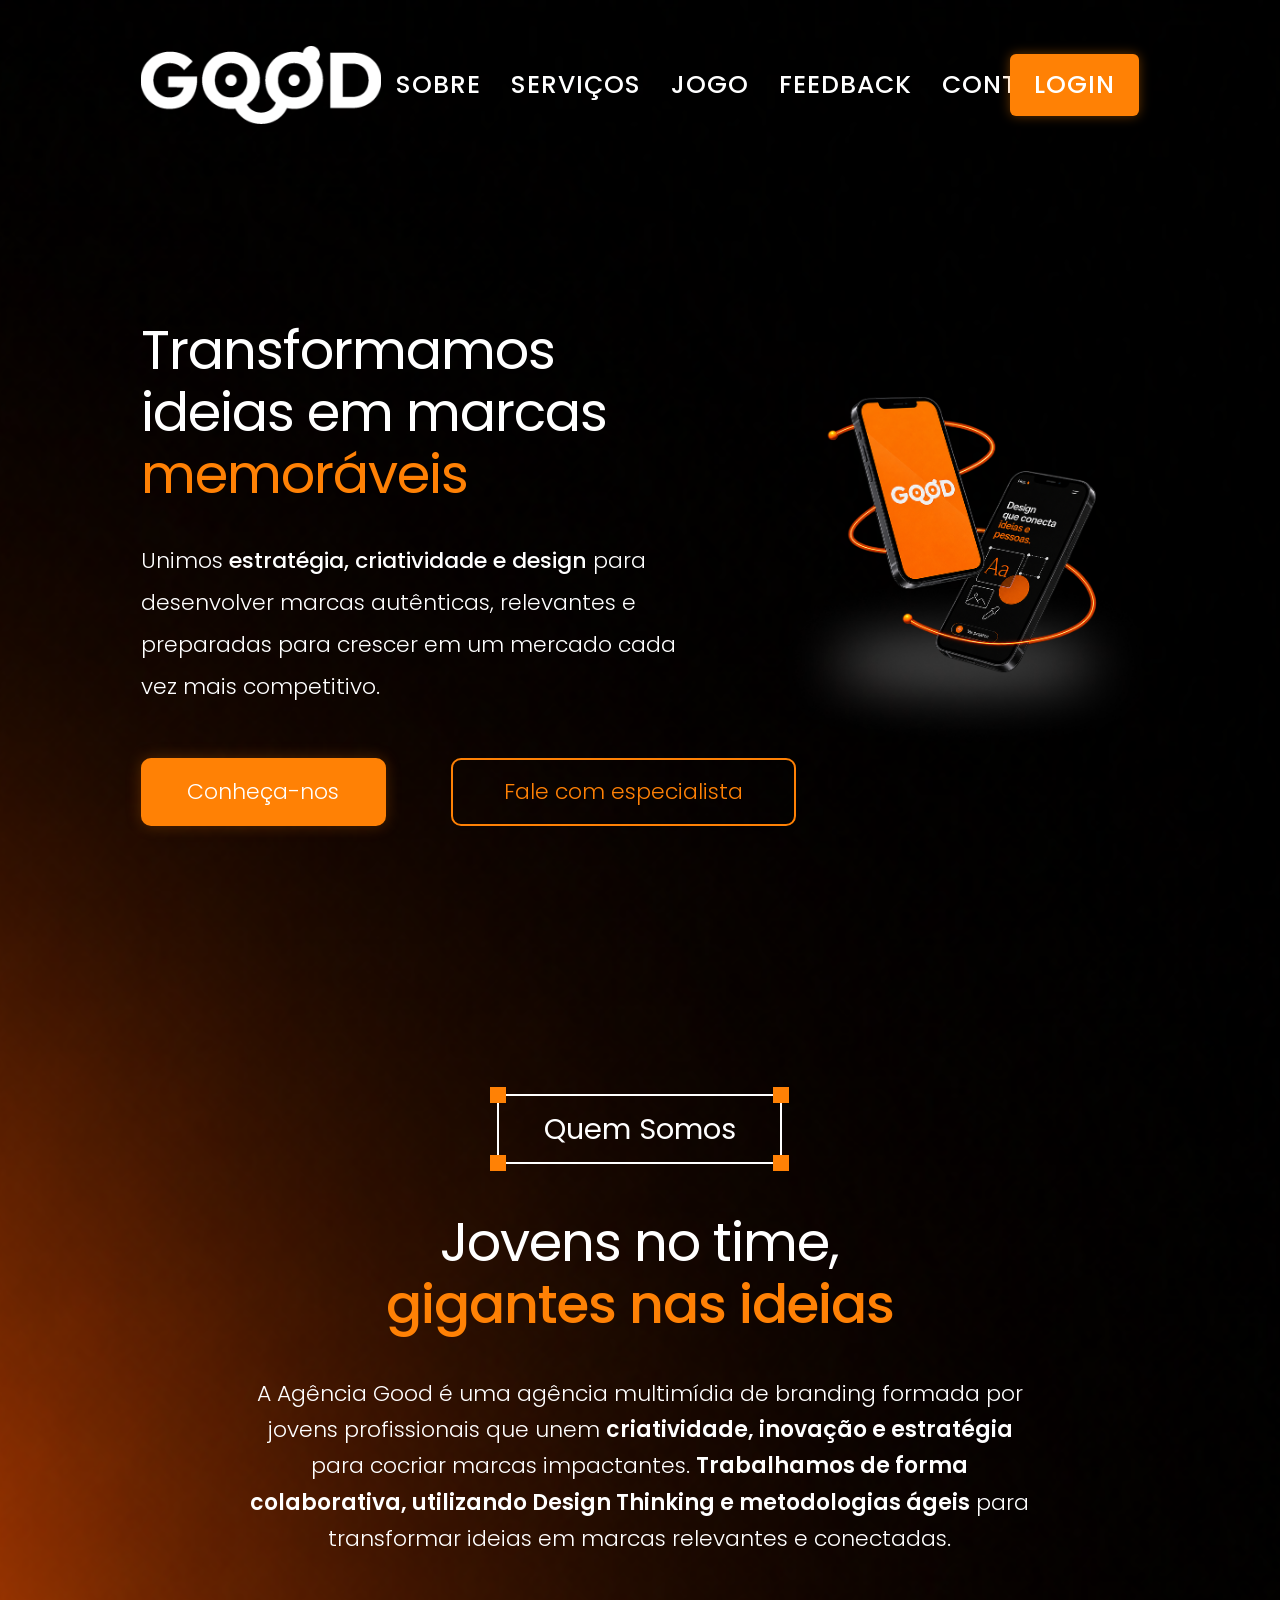
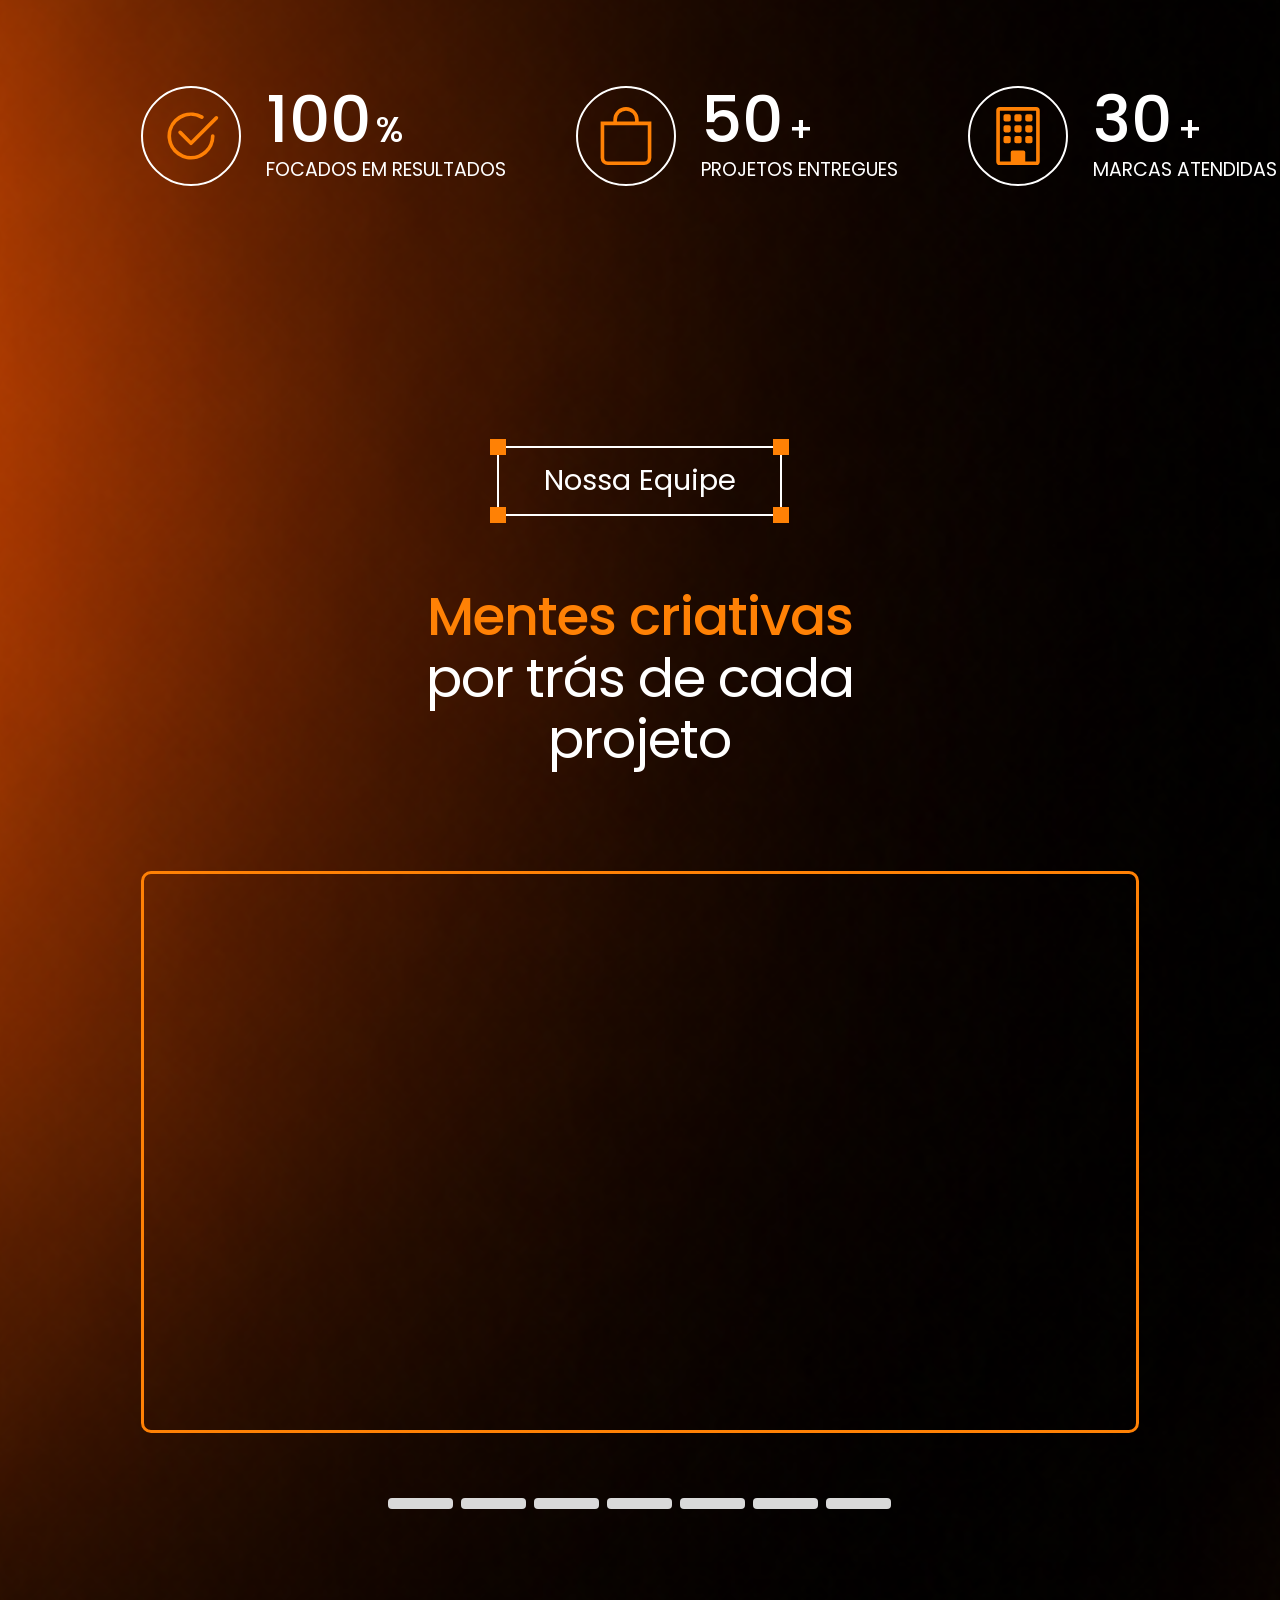
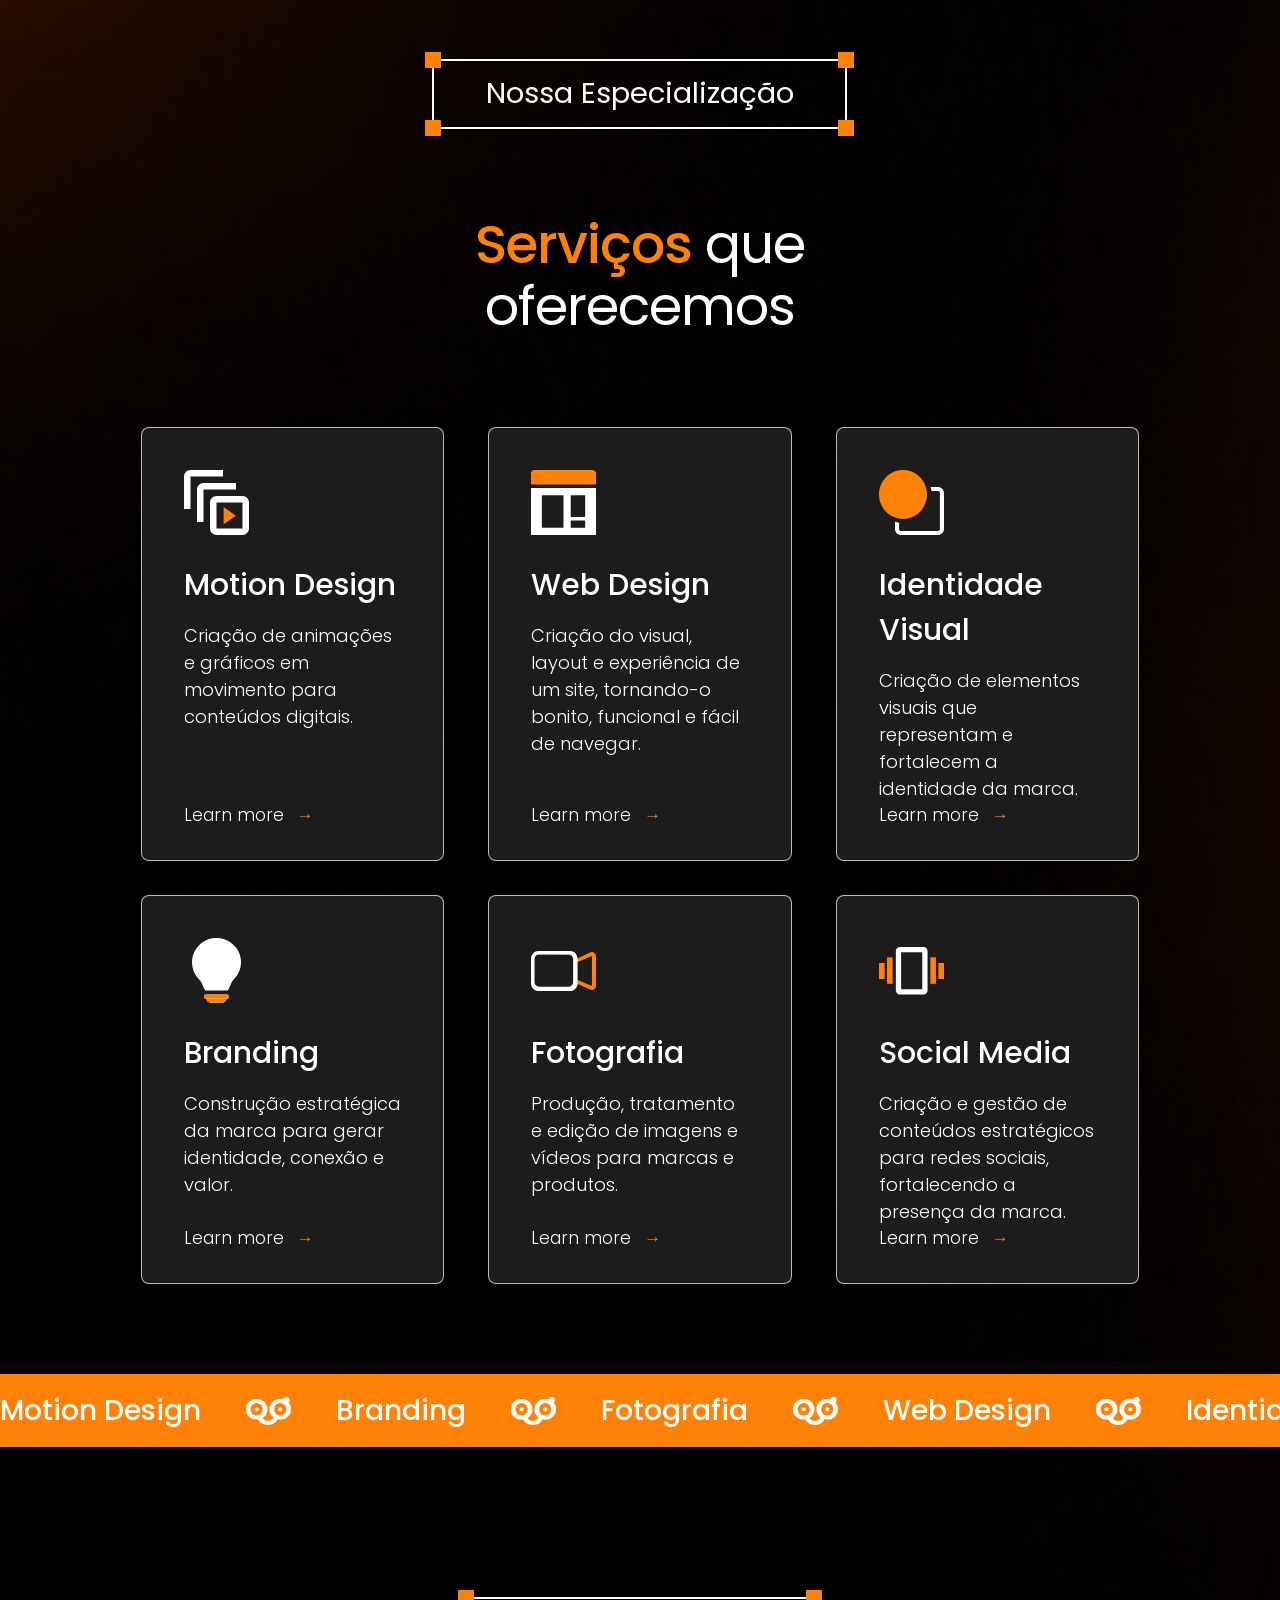
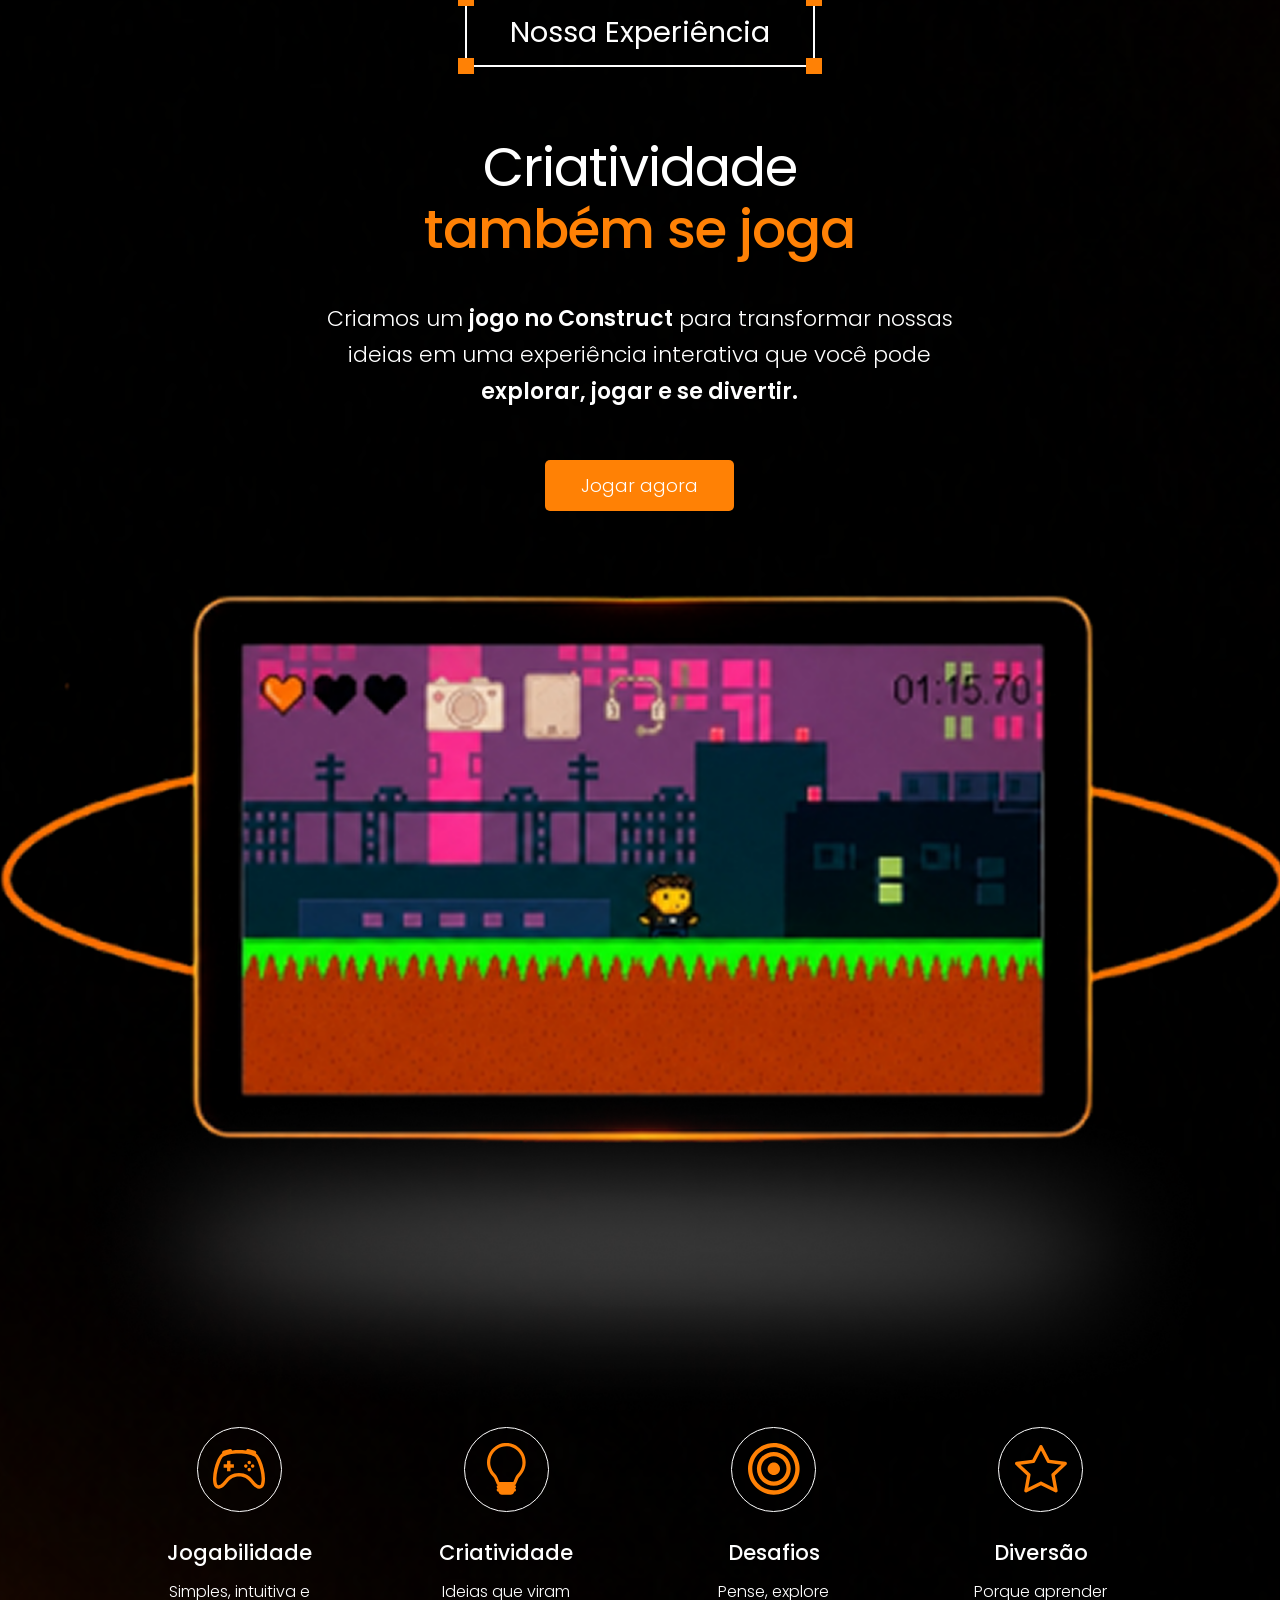
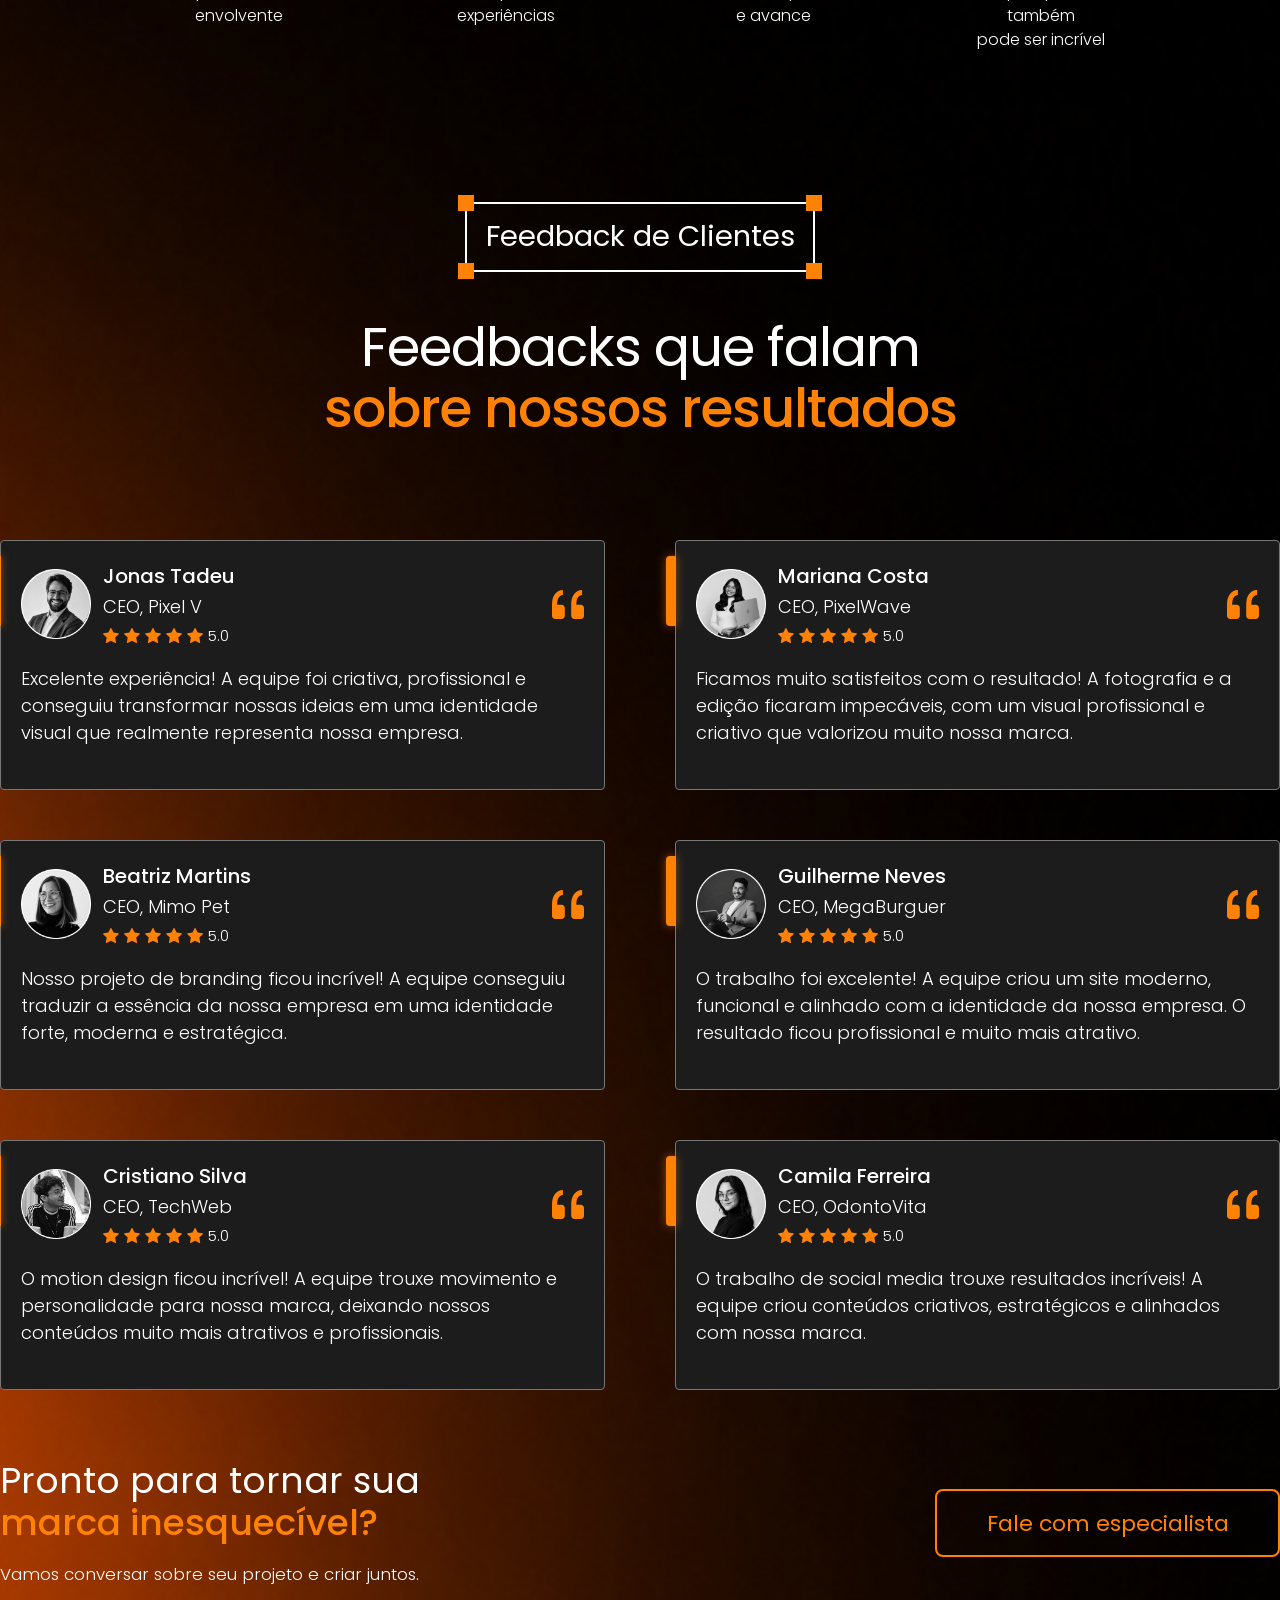
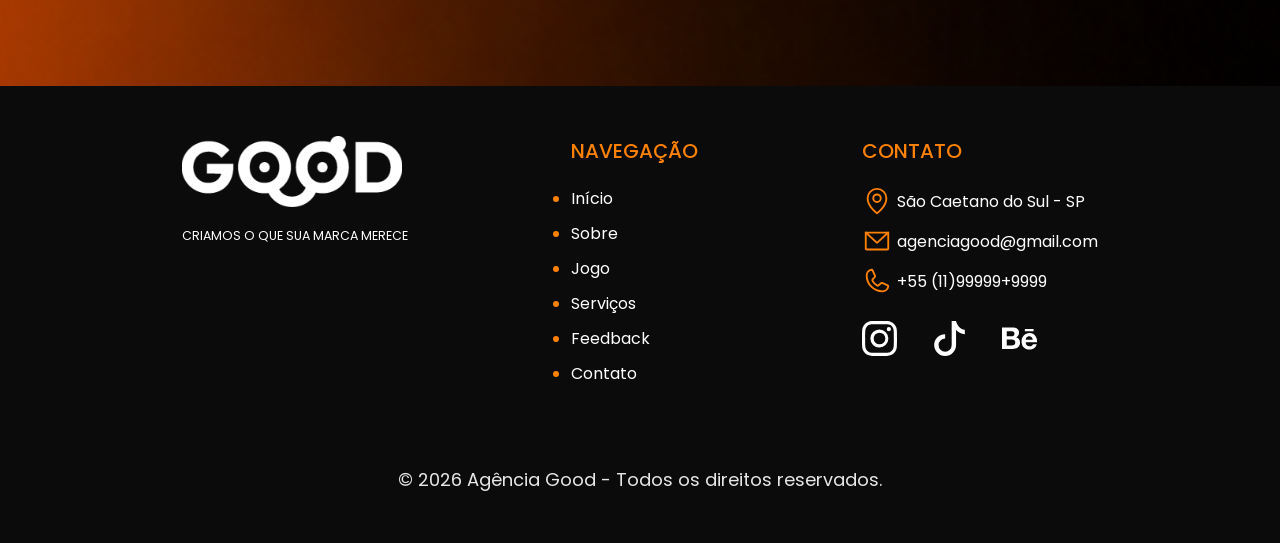
<file: index.html>
<!DOCTYPE html>
<html lang="pt-br">

<head>
    <meta charset="UTF-8">
    <meta name="viewport" content="width=device-width, initial-scale=1.0">
    <title>Agência Good</title>
    <link rel="shortcut icon" href="./Svg/Favicon.svg" type="image/x-icon">
    <link rel="stylesheet" href="style.css">
</head>

<body>

    <!-- ------- MENU ------- -->
    <header class="container-grid">
        <img src="./Svg/Logo.svg" alt="Logo Agência Good">

        <nav class="menu">
            <a href="#quem-somos">Sobre</a>
            <a href="#servicos">Serviços</a>
            <a href="#jogo">Jogo</a>
            <a href="#feedback">Feedback</a>
            <a href="#contato">Contato</a>
        </nav>

        <div class="btn-login">
            <p>Login</p>
        </div>
    </header>

    <!-- ------- INÍCIO ------- -->
    <section class="inicio">
        <div class="inicio-conteudo container-grid">
            <div class="inicio-texto">

                <h1>
                    Transformamos<br>
                    ideias em marcas<br>
                    <span>memoráveis</span>
                </h1>

                <p>
                    Unimos <strong>estratégia, criatividade e design</strong> para
                    desenvolver marcas autênticas, relevantes e preparadas para
                    crescer em um mercado cada vez mais competitivo.
                </p>

                <div class="inicio-botoes">
                    <a href="#quem-somos" class="btn-principal">Conheça-nos</a>
                    <a href="#contato" class="btn-secundario">Fale com especialista</a>
                </div>
            </div>

            <div class="inicio-imagem">
                <img src="./Img/InicioSite.png" alt="Celular com logo da agência">
            </div>
        </div>
    </section>

    <!-- ------- QUEM SOMOS ------- -->
    <section class="quem-somos" id="quem-somos">
        <div class="quem-somos-conteudo container-grid">
            <div class="titulo-secao">
                <span>Quem Somos</span>
            </div>
            <h2>
                Jovens no time,<br>
                <span>gigantes nas ideias</span>
            </h2>
            <p>
                A Agência Good é uma agência multimídia de branding
                formada por jovens profissionais que unem
                <strong>criatividade, inovação e estratégia</strong>
                para cocriar marcas impactantes.
                <strong>Trabalhamos de forma colaborativa, utilizando Design
                    Thinking e metodologias ágeis</strong> para transformar ideias
                em marcas relevantes e conectadas.
            </p>
        </div>
    </section>

    <section class="resultados">
        <div class="resultados-conteudo container-grid">
            <div class="resultado-item">

                <div class="resultado-icone">
                    <svg xmlns="http://www.w3.org/2000/svg" width="16" height="16" fill="currentColor"
                        class="bi bi-check2-circle" viewBox="0 0 16 16">
                        <path
                            d="M2.5 8a5.5 5.5 0 0 1 8.25-4.764.5.5 0 0 0 .5-.866A6.5 6.5 0 1 0 14.5 8a.5.5 0 0 0-1 0 5.5 5.5 0 1 1-11 0" />
                        <path
                            d="M15.354 3.354a.5.5 0 0 0-.708-.708L8 9.293 5.354 6.646a.5.5 0 1 0-.708.708l3 3a.5.5 0 0 0 .708 0z" />
                    </svg>
                </div>

                <div class="resultado-info">
                    <div class="resultado-numero">
                        100<span>%</span>
                    </div>

                    <p>Focados em resultados</p>
                </div>
            </div>

            <div class="resultado-item">

                <div class="resultado-icone">
                    <svg xmlns="http://www.w3.org/2000/svg" width="16" height="16" fill="currentColor" class="bi bi-bag"
                        viewBox="0 0 16 16">
                        <path
                            d="M8 1a2.5 2.5 0 0 1 2.5 2.5V4h-5v-.5A2.5 2.5 0 0 1 8 1m3.5 3v-.5a3.5 3.5 0 1 0-7 0V4H1v10a2 2 0 0 0 2 2h10a2 2 0 0 0 2-2V4zM2 5h12v9a1 1 0 0 1-1 1H3a1 1 0 0 1-1-1z" />
                    </svg>
                </div>

                <div class="resultado-info">
                    <div class="resultado-numero">
                        50<span>+</span>
                    </div>

                    <p>Projetos entregues</p>
                </div>

            </div>
            <div class="resultado-item">

                <div class="resultado-icone">
                    <svg xmlns="http://www.w3.org/2000/svg" width="16" height="16" fill="currentColor"
                        class="bi bi-building" viewBox="0 0 16 16">
                        <path
                            d="M4 2.5a.5.5 0 0 1 .5-.5h1a.5.5 0 0 1 .5.5v1a.5.5 0 0 1-.5.5h-1a.5.5 0 0 1-.5-.5zm3 0a.5.5 0 0 1 .5-.5h1a.5.5 0 0 1 .5.5v1a.5.5 0 0 1-.5.5h-1a.5.5 0 0 1-.5-.5zm3.5-.5a.5.5 0 0 0-.5.5v1a.5.5 0 0 0 .5.5h1a.5.5 0 0 0 .5-.5v-1a.5.5 0 0 0-.5-.5zM4 5.5a.5.5 0 0 1 .5-.5h1a.5.5 0 0 1 .5.5v1a.5.5 0 0 1-.5.5h-1a.5.5 0 0 1-.5-.5zM7.5 5a.5.5 0 0 0-.5.5v1a.5.5 0 0 0 .5.5h1a.5.5 0 0 0 .5-.5v-1a.5.5 0 0 0-.5-.5zm2.5.5a.5.5 0 0 1 .5-.5h1a.5.5 0 0 1 .5.5v1a.5.5 0 0 1-.5.5h-1a.5.5 0 0 1-.5-.5zM4.5 8a.5.5 0 0 0-.5.5v1a.5.5 0 0 0 .5.5h1a.5.5 0 0 0 .5-.5v-1a.5.5 0 0 0-.5-.5zm2.5.5a.5.5 0 0 1 .5-.5h1a.5.5 0 0 1 .5.5v1a.5.5 0 0 1-.5.5h-1a.5.5 0 0 1-.5-.5zm3.5-.5a.5.5 0 0 0-.5.5v1a.5.5 0 0 0 .5.5h1a.5.5 0 0 0 .5-.5v-1a.5.5 0 0 0-.5-.5z" />
                        <path
                            d="M2 1a1 1 0 0 1 1-1h10a1 1 0 0 1 1 1v14a1 1 0 0 1-1 1H3a1 1 0 0 1-1-1zm11 0H3v14h3v-2.5a.5.5 0 0 1 .5-.5h3a.5.5 0 0 1 .5.5V15h3z" />
                    </svg>
                </div>

                <div class="resultado-info">
                    <div class="resultado-numero">
                        30<span>+</span>
                    </div>
                    <p>Marcas atendidas</p>
                </div>
            </div>
        </div>
    </section>

    <!-- ------- NOSSA EQUIPE ------- -->
    <section class="equipe">
        <div class="equipe-conteudo container-grid">
            <div class="titulo-secao">
                <span>Nossa Equipe</span>
            </div>
            <h2>
                <span> Mentes criativas</span><br>
                por trás de cada<br>
                projeto
            </h2>

            <!-- ------- CARROSSEL ------- -->
            <div class="equipe-carrossel">
                <div class="equipe-slides">

                    <div class="equipe-slide">
                        <img src="./Img/C1.png" alt="Master da Equipe">
                    </div>

                    <div class="equipe-slide">
                        <img src="./Img/C2.png" alt="PO da Equipe">
                    </div>

                    <div class="equipe-slide">
                        <img src="./Img/C3.png" alt="Desenvolvedor da Equipe">
                    </div>

                    <div class="equipe-slide">
                        <img src="./Img/C4.png" alt="Desenvolvedor da Equipe">
                    </div>

                    <div class="equipe-slide">
                        <img src="./Img/C5.png" alt="Desenvolvedor da Equipe">
                    </div>

                    <div class="equipe-slide">
                        <img src="./Img/C6.png" alt="Desenvolvedor da Equipe">
                    </div>

                    <div class="equipe-slide">
                        <img src="./Img/C7.png" alt="Desenvolvedor da Equipe">
                    </div>
                </div>
            </div>

            <!-- ------- INDICADORES ------- -->
            <div class="equipe-indicadores">
                <span class="indicador"></span>
                <span class="indicador"></span>
                <span class="indicador"></span>
                <span class="indicador"></span>
                <span class="indicador"></span>
                <span class="indicador"></span>
                <span class="indicador"></span>
            </div>
        </div>
    </section>

    <!-- ------- SERVIÇOS ------- -->
    <section class="especializacao">
        <div class="especializacao-conteudo container-grid">
            <div class="titulo-secao">
                <span>Nossa Especialização</span>
            </div>

            <h2>
                <span>Serviços</span> que<br>
                oferecemos
            </h2>
        </div>
    </section>

    <!-- ------- CARDS DOS SERVIÇOS ------- -->
    <section class="servicos" id="servicos">
        <div class="container-grid servicos-conteudo">
            <div class="servicos-cards">

                <!-- CARD 1 -->
                <article class="servico-card">

                    <img src="Svg/MotionDesign.svg" alt="Motion Design">

                    <h3>Motion Design</h3>

                    <p>
                        Criação de animações e gráficos em movimento
                        para conteúdos digitais.
                    </p>

                    <a href="#">
                        Learn more <span>→</span>
                    </a>

                </article>


                <!-- CARD 2 -->
                <article class="servico-card">
                    <img src="Svg/WebDesign.svg" alt="Web Design">

                    <h3>Web Design</h3>

                    <p>
                        Criação do visual, layout e experiência de um site,
                        tornando-o bonito, funcional e fácil de navegar.
                    </p>

                    <a href="#">
                        Learn more <span>→</span>
                    </a>
                </article>


                <!-- CARD 3 -->
                <article class="servico-card">
                    <img src="Svg/IdentidadeVisual.svg" alt="Identidade Visual">

                    <h3>Identidade Visual</h3>

                    <p>
                        Criação de elementos visuais que representam
                        e fortalecem a identidade da marca.
                    </p>

                    <a href="#">
                        Learn more <span>→</span>
                    </a>
                </article>


                <!-- CARD 4 -->
                <article class="servico-card">
                    <img src="Svg/Branding.svg" alt="Branding">

                    <h3>Branding</h3>

                    <p>
                        Construção estratégica da marca para gerar
                        identidade, conexão e valor.
                    </p>

                    <a href="#">
                        Learn more <span>→</span>
                    </a>
                </article>


                <!-- CARD 5 -->
                <article class="servico-card">
                    <img src="Svg/Fotografia.svg" alt="Fotografia">

                    <h3>Fotografia</h3>

                    <p>
                        Produção, tratamento e edição de imagens
                        e vídeos para marcas e produtos.
                    </p>

                    <a href="#">
                        Learn more <span>→</span>
                    </a>
                </article>


                <!-- CARD 6 -->
                <article class="servico-card">
                    <img src="Svg/SocialMedia.svg" alt="Social Media">

                    <h3>Social Media</h3>

                    <p>
                        Criação e gestão de conteúdos estratégicos
                        para redes sociais, fortalecendo a presença da marca.
                    </p>

                    <a href="#">
                        Learn more <span>→</span>
                    </a>
                </article>
            </div>
        </div>

        <!-- ------- CARROSSEL INFINITO ------- -->
        <div class="servicos-carrossel">
            <div class="servicos-carrossel-conteudo">

                <span>Motion Design</span>
                <img src="Svg/Favicon.svg" alt="Good">

                <span>Branding</span>
                <img src="Svg/Favicon.svg" alt="Good">

                <span>Fotografia</span>
                <img src="Svg/Favicon.svg" alt="Good">

                <span>Web Design</span>
                <img src="Svg/Favicon.svg" alt="Good">

                <span>Identidade Visual</span>
                <img src="Svg/Favicon.svg" alt="Good">

                <span>Social Media</span>
                <img src="Svg/Favicon.svg" alt="Good">


                <!-- REPETIÇÃO PARA CRIAR O LOOP INFINITO -->
                <span>Motion Design</span>
                <img src="Svg/Favicon.svg" alt="Good">

                <span>Branding</span>
                <img src="Svg/Favicon.svg" alt="Good">

                <span>Fotografia</span>
                <img src="Svg/Favicon.svg" alt="Good">

                <span>Web Design</span>
                <img src="Svg/Favicon.svg" alt="Good">

                <span>Identidade Visual</span>
                <img src="Svg/Favicon.svg" alt="Good">

                <span>Social Media</span>
                <img src="Svg/Favicon.svg" alt="Good">
            </div>
        </div>
    </section>

    <!-- ------- NOSSA EXPERIÊNCIA ------- -->
    <section class="experiencia" id="jogo">
        <div class="experiencia-conteudo container-grid">

            <div class="titulo-secao">
                <span>Nossa Experiência</span>
            </div>

            <h2>
                Criatividade<br>
                <span>também se joga</span>
            </h2>

            <p>
                Criamos um <strong>jogo no Construct</strong> para transformar nossas
                ideias em uma experiência interativa que você pode
                <strong>explorar, jogar e se divertir.</strong>
            </p>

            <a href="jogo.html" class="experiencia-botao">
                Jogar agora
            </a>

            <div class="experiencia-jogo">

                <div class="jogo-imagem">
                    <img src="./Img/IlustracaoJogo.png" alt="Jogo da Agência Good">
                </div>

            </div>

            <div class="experiencia-itens">

                <div class="experiencia-item">
                    <div class="experiencia-icone">
                        <img src="./Svg/Controle.svg" alt="">
                    </div>

                    <h3>Jogabilidade</h3>

                    <p>
                        Simples, intuitiva e<br>
                        envolvente
                    </p>
                </div>

                <div class="experiencia-item">
                    <div class="experiencia-icone">
                        <img src="./Svg/Lâmpada.svg" alt="">
                    </div>

                    <h3>Criatividade</h3>

                    <p>
                        Ideias que viram<br>
                        experiências
                    </p>
                </div>

                <div class="experiencia-item">
                    <div class="experiencia-icone">
                        <img src="./Svg/Alvo.svg" alt="">
                    </div>

                    <h3>Desafios</h3>

                    <p>
                        Pense, explore<br>
                        e avance
                    </p>
                </div>

                <div class="experiencia-item">
                    <div class="experiencia-icone">
                        <img src="./Svg/Estrela.svg" alt="">
                    </div>

                    <h3>Diversão</h3>

                    <p>
                        Porque aprender também<br>
                        pode ser incrível
                    </p>
                </div>

            </div>

        </div>
    </section>

    <!-- ------- FEEDBACK DE CLIENTES ------- -->
    <section class="feedback" id="feedback">
        <div class="feedback-conteudo container-grid">

            <div class="titulo-secao">
                <span>Feedback de Clientes</span>
            </div>

            <h2>
                Feedbacks que falam<br>
                <span>sobre nossos resultados</span>
            </h2>

            <div class="feedback-cards">

                <!-- FEEDBACK 1 -->
                <div class="feedback-card">

                    <div class="feedback-topo">

                        <div class="feedback-pessoa">

                            <img src="./Img/Jonas.png" alt="Jonas Tadeu">

                            <div class="feedback-info">
                                <h3>Jonas Tadeu</h3>
                                <span>CEO, Pixel V</span>

                                <div class="feedback-estrelas">
                                    <img src="./Svg/5estrelas.svg" alt="5 estrelas">
                                    <span>5.0</span>
                                </div>
                            </div>

                        </div>

                        <img class="feedback-aspas" src="./Svg/Aspas.svg" alt="Aspas">

                    </div>

                    <p>
                        Excelente experiência! A equipe foi criativa,
                        profissional e conseguiu transformar nossas ideias
                        em uma identidade visual que realmente representa
                        nossa empresa.
                    </p>

                </div>

                <!-- FEEDBACK 2 -->
                <div class="feedback-card">

                    <div class="feedback-topo">

                        <div class="feedback-pessoa">

                            <img src="./Img/Mariana.png" alt="Mariana Costa">

                            <div class="feedback-info">
                                <h3>Mariana Costa</h3>
                                <span>CEO, PixelWave</span>

                                <div class="feedback-estrelas">
                                    <img src="./Svg/5estrelas.svg" alt="5 estrelas">
                                    <span>5.0</span>
                                </div>
                            </div>

                        </div>

                        <img class="feedback-aspas" src="./Svg/Aspas.svg" alt="Aspas">

                    </div>

                    <p>
                        Ficamos muito satisfeitos com o resultado!
                        A fotografia e a edição ficaram impecáveis,
                        com um visual profissional e criativo que valorizou
                        muito nossa marca.
                    </p>

                </div>

                <!-- FEEDBACK 3 -->
                <div class="feedback-card">

                    <div class="feedback-topo">

                        <div class="feedback-pessoa">

                            <img src="./Img/Beatriz.png" alt="Beatriz Martins">

                            <div class="feedback-info">
                                <h3>Beatriz Martins</h3>
                                <span>CEO, Mimo Pet</span>

                                <div class="feedback-estrelas">
                                    <img src="./Svg/5estrelas.svg" alt="5 estrelas">
                                    <span>5.0</span>
                                </div>
                            </div>

                        </div>

                        <img class="feedback-aspas" src="./Svg/Aspas.svg" alt="Aspas">

                    </div>

                    <p>
                        Nosso projeto de branding ficou incrível!
                        A equipe conseguiu traduzir a essência da nossa
                        empresa em uma identidade forte, moderna e estratégica.
                    </p>

                </div>

                <!-- FEEDBACK 4 -->
                <div class="feedback-card">

                    <div class="feedback-topo">

                        <div class="feedback-pessoa">

                            <img src="./Img/Guilherme.png" alt="Guilherme Neves">

                            <div class="feedback-info">
                                <h3>Guilherme Neves</h3>
                                <span>CEO, MegaBurguer</span>

                                <div class="feedback-estrelas">
                                    <img src="./Svg/5estrelas.svg" alt="5 estrelas">
                                    <span>5.0</span>
                                </div>
                            </div>

                        </div>

                        <img class="feedback-aspas" src="./Svg/Aspas.svg" alt="Aspas">

                    </div>

                    <p>
                        O trabalho foi excelente! A equipe criou um site
                        moderno, funcional e alinhado com a identidade
                        da nossa empresa. O resultado ficou profissional
                        e muito mais atrativo.
                    </p>

                </div>

                <!-- FEEDBACK 5 -->
                <div class="feedback-card">

                    <div class="feedback-topo">

                        <div class="feedback-pessoa">

                            <img src="./Img/Cristiano.png" alt="Cristiano Silva">

                            <div class="feedback-info">
                                <h3>Cristiano Silva</h3>
                                <span>CEO, TechWeb</span>

                                <div class="feedback-estrelas">
                                    <img src="./Svg/5estrelas.svg" alt="5 estrelas">
                                    <span>5.0</span>
                                </div>
                            </div>

                        </div>

                        <img class="feedback-aspas" src="./Svg/Aspas.svg" alt="Aspas">

                    </div>

                    <p>
                        O motion design ficou incrível! A equipe trouxe
                        movimento e personalidade para nossa marca,
                        deixando nossos conteúdos muito mais atrativos
                        e profissionais.
                    </p>

                </div>

                <!-- FEEDBACK 6 -->
                <div class="feedback-card">

                    <div class="feedback-topo">

                        <div class="feedback-pessoa">

                            <img src="./Img/Camila.png" alt="Camila Ferreira">

                            <div class="feedback-info">
                                <h3>Camila Ferreira</h3>
                                <span>CEO, OdontoVita</span>

                                <div class="feedback-estrelas">
                                    <img src="./Svg/5estrelas.svg" alt="5 estrelas">
                                    <span>5.0</span>
                                </div>
                            </div>

                        </div>

                        <img class="feedback-aspas" src="./Svg/Aspas.svg" alt="Aspas">

                    </div>

                    <p>
                        O trabalho de social media trouxe resultados
                        incríveis! A equipe criou conteúdos criativos,
                        estratégicos e alinhados com nossa marca.
                    </p>

                </div>

            </div>


            <!-- ------- CHAMADA FINAL ------- -->
            <div class="feedback-final" id="contato">

                <div class="feedback-final-texto">

                    <h3>
                        Pronto para tornar sua<br>
                        <span>marca inesquecível?</span>
                    </h3>

                    <p>
                        Vamos conversar sobre seu projeto e criar juntos.
                    </p>

                </div>

                <a href="#contato" class="feedback-botao">
                    Fale com especialista
                </a>

            </div>

        </div>
    </section>

    <!-- ------- FOOTER ------- -->
    <footer>
        <div class="roda-pe container-grid">

            <div class="logo-footer">
              <img src="./Svg/Logo.svg" alt="Logo Agência Good">
                <p>Criamos o que sua marca merece</p>
            </div>

            <div class="navegacao-footer">
                <p class="titulo-footer">Navegação</p>
                <ul>
                    <li>Início</li>
                    <li>Sobre</li>
                    <li>Jogo</li>
                    <li>Serviços</li>
                    <li>Feedback</li>
                    <li>Contato</li>
                </ul>
            </div>

            <div class="contato">
                <p class="titulo-footer">Contato</p>

                <div class="item-contato">
                    <svg xmlns="http://www.w3.org/2000/svg" viewBox="0 0 256 256">
                        <rect width="256" height="256" fill="none" />
                        <circle cx="128" cy="104" r="32" fill="none" stroke="currentColor" stroke-linecap="round"
                            stroke-linejoin="round" stroke-width="16" />
                        <path d="M208,104c0,72-80,128-80,128S48,176,48,104a80,80,0,0,1,160,0Z" fill="none"
                            stroke="currentColor" stroke-linecap="round" stroke-linejoin="round" stroke-width="16" />
                    </svg>
                    <p>São Caetano do Sul - SP</p>
                </div>

                <div class="item-contato">
                    <svg xmlns="http://www.w3.org/2000/svg" viewBox="0 0 256 256">
                        <rect width="256" height="256" fill="none" />
                        <path d="M32,56H224a0,0,0,0,1,0,0V192a8,8,0,0,1-8,8H40a8,8,0,0,1-8-8V56A0,0,0,0,1,32,56Z"
                            fill="none" stroke="currentColor" stroke-linecap="round" stroke-linejoin="round"
                            stroke-width="16" />
                        <polyline points="224 56 128 144 32 56" fill="none" stroke="currentColor" stroke-linecap="round"
                            stroke-linejoin="round" stroke-width="16" />
                    </svg>
                    <p>agenciagood@gmail.com</p>
                </div>

                <div class="item-contato">
                    <svg xmlns="http://www.w3.org/2000/svg" viewBox="0 0 256 256">
                        <rect width="256" height="256" fill="none" />
                        <path
                            d="M164.39,145.34a8,8,0,0,1,7.59-.69l47.16,21.13a8,8,0,0,1,4.8,8.3A48.33,48.33,0,0,1,176,216,136,136,0,0,1,40,80,48.33,48.33,0,0,1,81.92,32.06a8,8,0,0,1,8.3,4.8l21.13,47.2a8,8,0,0,1-.66,7.53L89.32,117a7.93,7.93,0,0,0-.54,7.81c8.27,16.93,25.77,34.22,42.75,42.41a7.92,7.92,0,0,0,7.83-.59Z"
                            fill="none" stroke="currentColor" stroke-linecap="round" stroke-linejoin="round"
                            stroke-width="16" />
                    </svg>
                    <p>+55 (11)99999+9999</p>
                </div>

                <div class="social">
                    <a href="https://www.instagram.com/agenciagoodofc?stkn=MXRoNGllZDF0NzNsNg==">
                        <span><svg xmlns="http://www.w3.org/2000/svg" width="16" height="16" fill="currentColor"
                                class="bi bi-instagram" viewBox="0 0 16 16">
                                <path
                                    d="M8 0C5.829 0 5.556.01 4.703.048 3.85.088 3.269.222 2.76.42a3.9 3.9 0 0 0-1.417.923A3.9 3.9 0 0 0 .42 2.76C.222 3.268.087 3.85.048 4.7.01 5.555 0 5.827 0 8.001c0 2.172.01 2.444.048 3.297.04.852.174 1.433.372 1.942.205.526.478.972.923 1.417.444.445.89.719 1.416.923.51.198 1.09.333 1.942.372C5.555 15.99 5.827 16 8 16s2.444-.01 3.298-.048c.851-.04 1.434-.174 1.943-.372a3.9 3.9 0 0 0 1.416-.923c.445-.445.718-.891.923-1.417.197-.509.332-1.09.372-1.942C15.99 10.445 16 10.173 16 8s-.01-2.445-.048-3.299c-.04-.851-.175-1.433-.372-1.941a3.9 3.9 0 0 0-.923-1.417A3.9 3.9 0 0 0 13.24.42c-.51-.198-1.092-.333-1.943-.372C10.443.01 10.172 0 7.998 0zm-.717 1.442h.718c2.136 0 2.389.007 3.232.046.78.035 1.204.166 1.486.275.373.145.64.319.92.599s.453.546.598.92c.11.281.24.705.275 1.485.039.843.047 1.096.047 3.231s-.008 2.389-.047 3.232c-.035.78-.166 1.203-.275 1.485a2.5 2.5 0 0 1-.599.919c-.28.28-.546.453-.92.598-.28.11-.704.24-1.485.276-.843.038-1.096.047-3.232.047s-2.39-.009-3.233-.047c-.78-.036-1.203-.166-1.485-.276a2.5 2.5 0 0 1-.92-.598 2.5 2.5 0 0 1-.6-.92c-.109-.281-.24-.705-.275-1.485-.038-.843-.046-1.096-.046-3.233s.008-2.388.046-3.231c.036-.78.166-1.204.276-1.486.145-.373.319-.64.599-.92s.546-.453.92-.598c.282-.11.705-.24 1.485-.276.738-.034 1.024-.044 2.515-.045zm4.988 1.328a.96.96 0 1 0 0 1.92.96.96 0 0 0 0-1.92m-4.27 1.122a4.109 4.109 0 1 0 0 8.217 4.109 4.109 0 0 0 0-8.217m0 1.441a2.667 2.667 0 1 1 0 5.334 2.667 2.667 0 0 1 0-5.334" />
                            </svg></span>
                    </a>

                    <a href="https://www.tiktok.com/@agenciagood?_r=1&_t=ZS-9AApzNUxadS ">
                        <span><svg xmlns="http://www.w3.org/2000/svg" width="16" height="16" fill="currentColor"
                                class="bi bi-tiktok" viewBox="0 0 16 16">
                                <path
                                    d="M9 0h1.98c.144.715.54 1.617 1.235 2.512C12.895 3.389 13.797 4 15 4v2c-1.753 0-3.07-.814-4-1.829V11a5 5 0 1 1-5-5v2a3 3 0 1 0 3 3z" />
                            </svg></span>
                    </a>

                    <span><svg xmlns="http://www.w3.org/2000/svg" width="16" height="16" fill="currentColor"
                            class="bi bi-behance" viewBox="0 0 16 16">
                            <path
                                d="M4.654 3c.461 0 .887.035 1.278.14.39.07.711.216.996.391s.497.426.641.747c.14.32.216.711.216 1.137 0 .496-.106.922-.356 1.242-.215.32-.566.606-.997.817.606.176 1.067.496 1.348.922s.461.957.461 1.563c0 .496-.105.922-.285 1.278a2.3 2.3 0 0 1-.782.887c-.32.215-.711.39-1.137.496a5.3 5.3 0 0 1-1.278.176L0 12.803V3zm-.285 3.978c.39 0 .71-.105.957-.285.246-.18.355-.497.355-.887 0-.216-.035-.426-.105-.567a1 1 0 0 0-.32-.355 1.8 1.8 0 0 0-.461-.176c-.176-.035-.356-.035-.567-.035H2.17v2.31c0-.005 2.2-.005 2.2-.005zm.105 4.193c.215 0 .426-.035.606-.07.176-.035.356-.106.496-.216s.25-.215.356-.39c.07-.176.14-.391.14-.641 0-.496-.14-.852-.426-1.102-.285-.215-.676-.32-1.137-.32H2.17v2.734h2.305zm6.858-.035q.428.427 1.278.426c.39 0 .746-.106 1.032-.286q.426-.32.53-.64h1.74c-.286.851-.712 1.457-1.278 1.848-.566.355-1.243.566-2.06.566a4.1 4.1 0 0 1-1.527-.285 2.8 2.8 0 0 1-1.137-.782 2.85 2.85 0 0 1-.712-1.172c-.175-.461-.25-.957-.25-1.528 0-.531.07-1.032.25-1.493.18-.46.426-.852.747-1.207.32-.32.711-.606 1.137-.782a4 4 0 0 1 1.493-.285c.606 0 1.137.105 1.598.355.46.25.817.532 1.102.958.285.39.496.851.641 1.348.07.496.105.996.07 1.563h-5.15c0 .58.21 1.11.496 1.396m2.24-3.732c-.25-.25-.642-.391-1.103-.391-.32 0-.566.07-.781.176s-.356.25-.496.39a.96.96 0 0 0-.25.497c-.036.175-.07.32-.07.46h3.196c-.07-.526-.25-.882-.497-1.132zm-3.127-3.728h3.978v.957h-3.978z" />
                        </svg></span>
                </div>
            </div>
        </div>

        <p class="copy">
            © 2026 Agência Good - Todos os direitos reservados.
        </p>
    </footer>

</body>

</html>
</file>
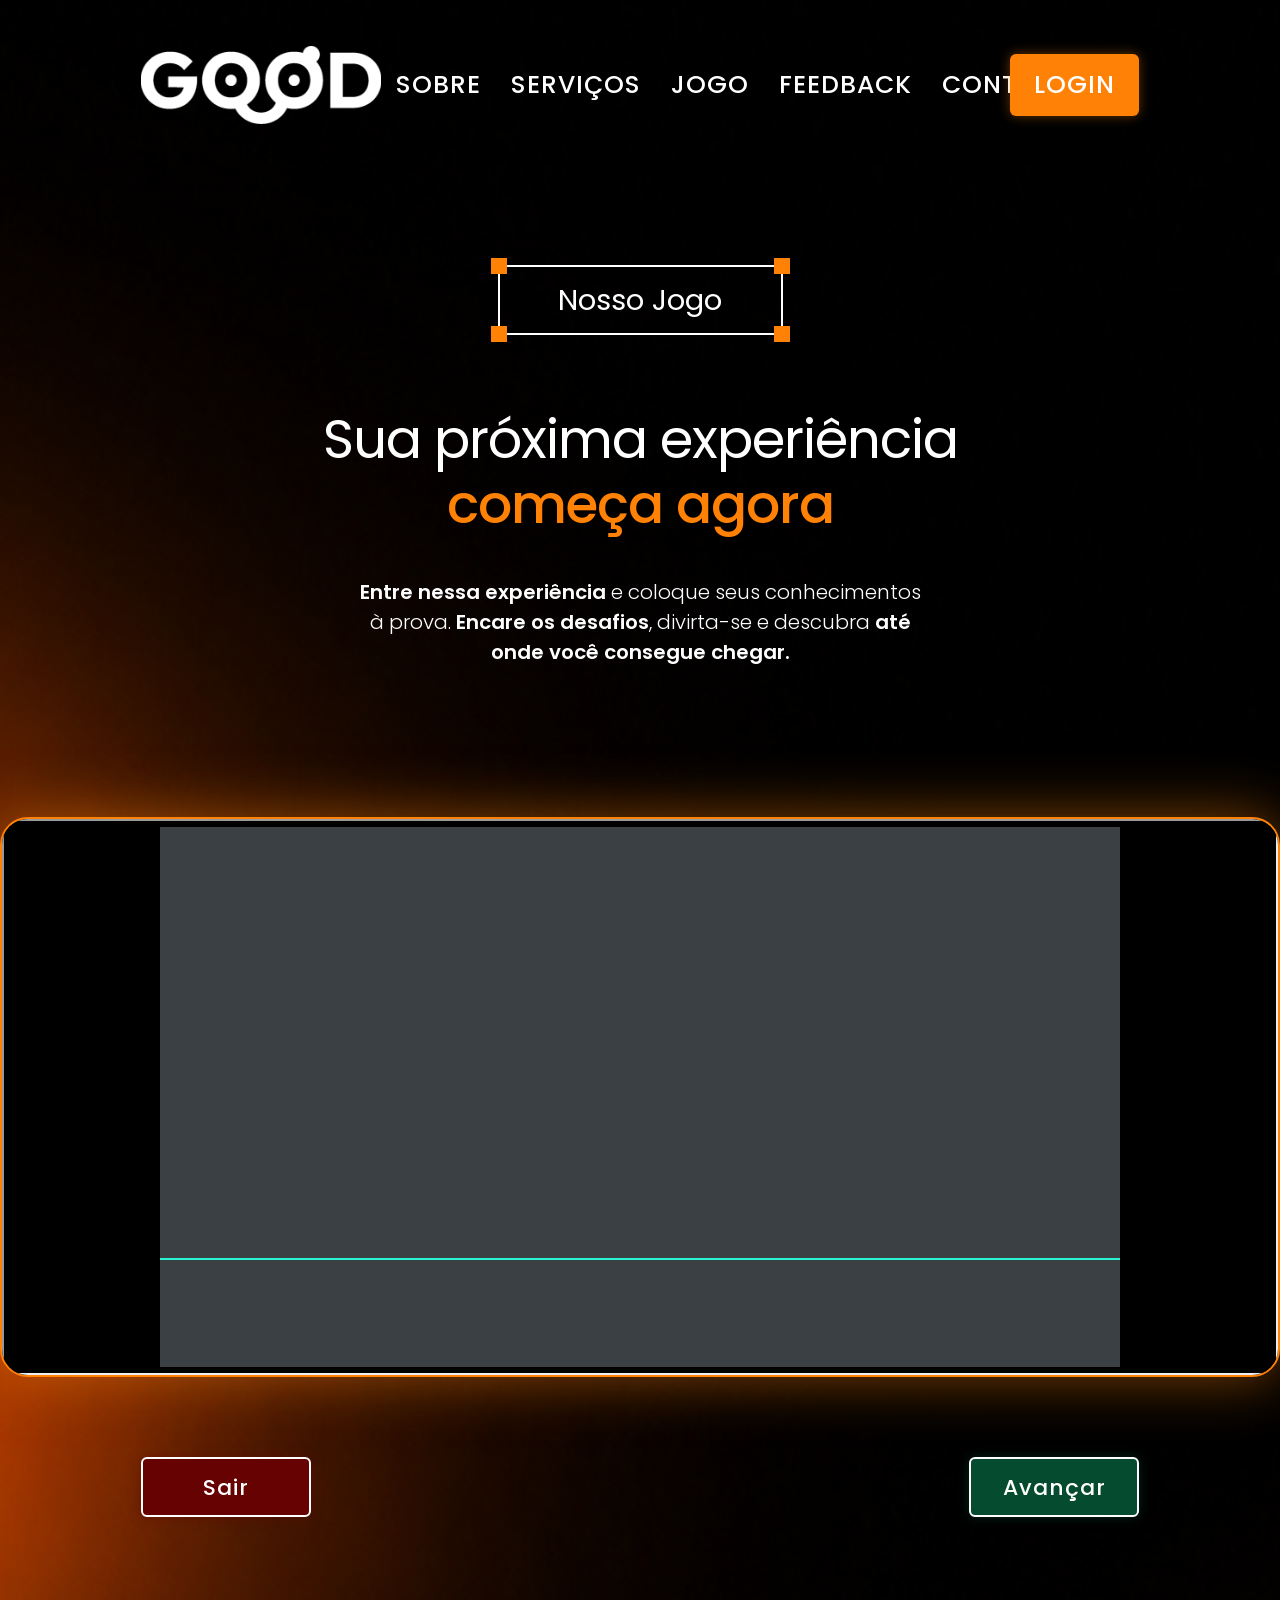
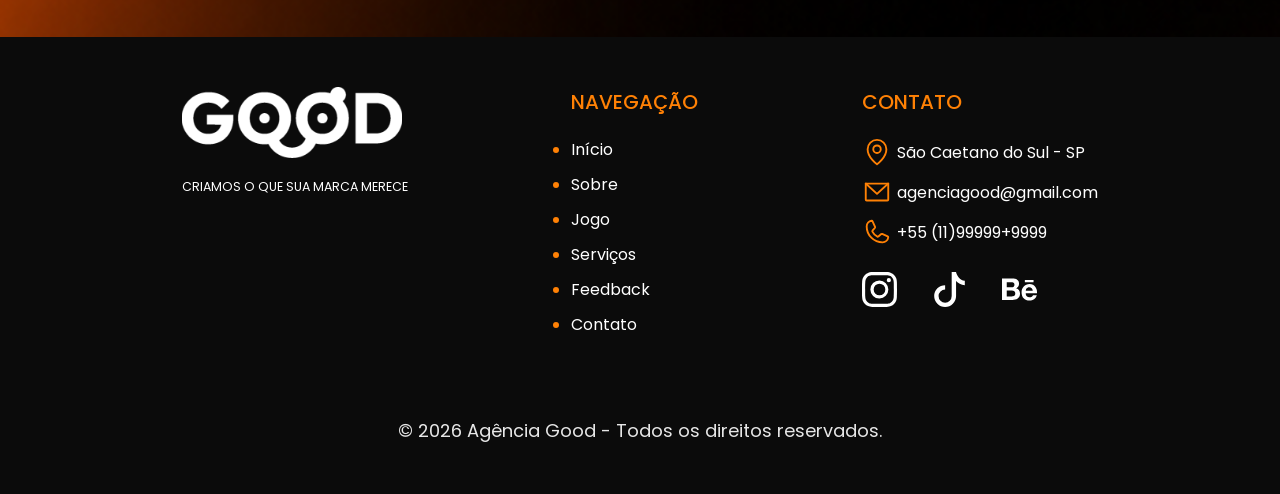
<file: jogo.html>
<!DOCTYPE html>
<html lang="pt-br">

<head>
    <meta charset="UTF-8">
    <meta name="viewport" content="width=device-width, initial-scale=1.0">
    <link rel="shortcut icon" href="./Svg/Favicon.svg" type="image/x-icon">
    <link rel="stylesheet" href="jogo.css">
    <title>Jogo | Agência Good</title>
</head>

<body>

    <!-- ------- MENU ------- -->
    <header class="container-grid">
        <img src="./Svg/Logo.svg" alt="Logo Agência Good">

        <nav class="menu">
            <a href="#">Sobre</a>
            <a href="#">Serviços</a>
            <a href="#">Jogo</a>
            <a href="#">Feedback</a>
            <a href="#">Contato</a>
        </nav>

        <div class="btn-login">
            <p>Login</p>
        </div>
    </header>

    <!-- ------- JOGO ------- -->
    <section class="jogo">
        <div class="jogo-texto">

            <div class="titulo-secao">
                <span>Nosso Jogo</span>
            </div>

            <h1>
                Sua próxima experiência<br>
                <span>começa agora</span>
            </h1>

            <p>
                <strong>Entre nessa experiência</strong> e coloque seus conhecimentos à
                prova. <strong>Encare os desafios</strong>, divirta-se e descubra
                <strong>até onde você consegue chegar.</strong>
            </p>

        </div>
    </section>

    <section class="construct container-grid">
        <iframe src="./Jogo Good/index.html" width="100%" height="100%"></iframe>
    </section>

    <div class="botoes-pergunta container-grid">
        <a href="recusa.html" class="btn-sair">
            Sair
        </a>

        <a href="ranking.html" class="btn-avancar">
            Avançar
        </a>
    </div>

    <!-- ------- FOOTER ------- -->
    <footer>
        <div class="roda-pe container-grid">

            <div class="logo-footer">
                <img src="./Svg/Logo.svg" alt="Logo Agência Good">
                <p>Criamos o que sua marca merece</p>
            </div>

            <div class="navegacao-footer">
                <p class="titulo-footer">Navegação</p>
                <ul>
                    <li>Início</li>
                    <li>Sobre</li>
                    <li>Jogo</li>
                    <li>Serviços</li>
                    <li>Feedback</li>
                    <li>Contato</li>
                </ul>
            </div>

            <div class="contato">
                <p class="titulo-footer">Contato</p>

                <div class="item-contato">
                    <svg xmlns="http://www.w3.org/2000/svg" viewBox="0 0 256 256">
                        <rect width="256" height="256" fill="none" />
                        <circle cx="128" cy="104" r="32" fill="none" stroke="currentColor" stroke-linecap="round"
                            stroke-linejoin="round" stroke-width="16" />
                        <path d="M208,104c0,72-80,128-80,128S48,176,48,104a80,80,0,0,1,160,0Z" fill="none"
                            stroke="currentColor" stroke-linecap="round" stroke-linejoin="round" stroke-width="16" />
                    </svg>
                    <p>São Caetano do Sul - SP</p>
                </div>

                <div class="item-contato">
                    <svg xmlns="http://www.w3.org/2000/svg" viewBox="0 0 256 256">
                        <rect width="256" height="256" fill="none" />
                        <path d="M32,56H224a0,0,0,0,1,0,0V192a8,8,0,0,1-8,8H40a8,8,0,0,1-8-8V56A0,0,0,0,1,32,56Z"
                            fill="none" stroke="currentColor" stroke-linecap="round" stroke-linejoin="round"
                            stroke-width="16" />
                        <polyline points="224 56 128 144 32 56" fill="none" stroke="currentColor" stroke-linecap="round"
                            stroke-linejoin="round" stroke-width="16" />
                    </svg>
                    <p>agenciagood@gmail.com</p>
                </div>

                <div class="item-contato">
                    <svg xmlns="http://www.w3.org/2000/svg" viewBox="0 0 256 256">
                        <rect width="256" height="256" fill="none" />
                        <path
                            d="M164.39,145.34a8,8,0,0,1,7.59-.69l47.16,21.13a8,8,0,0,1,4.8,8.3A48.33,48.33,0,0,1,176,216,136,136,0,0,1,40,80,48.33,48.33,0,0,1,81.92,32.06a8,8,0,0,1,8.3,4.8l21.13,47.2a8,8,0,0,1-.66,7.53L89.32,117a7.93,7.93,0,0,0-.54,7.81c8.27,16.93,25.77,34.22,42.75,42.41a7.92,7.92,0,0,0,7.83-.59Z"
                            fill="none" stroke="currentColor" stroke-linecap="round" stroke-linejoin="round"
                            stroke-width="16" />
                    </svg>
                    <p>+55 (11)99999+9999</p>
                </div>

                <div class="social">
                    <a href="https://www.instagram.com/agenciagoodofc?stkn=MXRoNGllZDF0NzNsNg==">
                        <span><svg xmlns="http://www.w3.org/2000/svg" width="16" height="16" fill="currentColor"
                                class="bi bi-instagram" viewBox="0 0 16 16">
                                <path
                                    d="M8 0C5.829 0 5.556.01 4.703.048 3.85.088 3.269.222 2.76.42a3.9 3.9 0 0 0-1.417.923A3.9 3.9 0 0 0 .42 2.76C.222 3.268.087 3.85.048 4.7.01 5.555 0 5.827 0 8.001c0 2.172.01 2.444.048 3.297.04.852.174 1.433.372 1.942.205.526.478.972.923 1.417.444.445.89.719 1.416.923.51.198 1.09.333 1.942.372C5.555 15.99 5.827 16 8 16s2.444-.01 3.298-.048c.851-.04 1.434-.174 1.943-.372a3.9 3.9 0 0 0 1.416-.923c.445-.445.718-.891.923-1.417.197-.509.332-1.09.372-1.942C15.99 10.445 16 10.173 16 8s-.01-2.445-.048-3.299c-.04-.851-.175-1.433-.372-1.941a3.9 3.9 0 0 0-.923-1.417A3.9 3.9 0 0 0 13.24.42c-.51-.198-1.092-.333-1.943-.372C10.443.01 10.172 0 7.998 0zm-.717 1.442h.718c2.136 0 2.389.007 3.232.046.78.035 1.204.166 1.486.275.373.145.64.319.92.599s.453.546.598.92c.11.281.24.705.275 1.485.039.843.047 1.096.047 3.231s-.008 2.389-.047 3.232c-.035.78-.166 1.203-.275 1.485a2.5 2.5 0 0 1-.599.919c-.28.28-.546.453-.92.598-.28.11-.704.24-1.485.276-.843.038-1.096.047-3.232.047s-2.39-.009-3.233-.047c-.78-.036-1.203-.166-1.485-.276a2.5 2.5 0 0 1-.92-.598 2.5 2.5 0 0 1-.6-.92c-.109-.281-.24-.705-.275-1.485-.038-.843-.046-1.096-.046-3.233s.008-2.388.046-3.231c.036-.78.166-1.204.276-1.486.145-.373.319-.64.599-.92s.546-.453.92-.598c.282-.11.705-.24 1.485-.276.738-.034 1.024-.044 2.515-.045zm4.988 1.328a.96.96 0 1 0 0 1.92.96.96 0 0 0 0-1.92m-4.27 1.122a4.109 4.109 0 1 0 0 8.217 4.109 4.109 0 0 0 0-8.217m0 1.441a2.667 2.667 0 1 1 0 5.334 2.667 2.667 0 0 1 0-5.334" />
                            </svg></span>
                    </a>

                    <a href="https://www.tiktok.com/@agenciagood?_r=1&_t=ZS-9AApzNUxadS ">
                        <span><svg xmlns="http://www.w3.org/2000/svg" width="16" height="16" fill="currentColor"
                                class="bi bi-tiktok" viewBox="0 0 16 16">
                                <path
                                    d="M9 0h1.98c.144.715.54 1.617 1.235 2.512C12.895 3.389 13.797 4 15 4v2c-1.753 0-3.07-.814-4-1.829V11a5 5 0 1 1-5-5v2a3 3 0 1 0 3 3z" />
                            </svg></span>
                    </a>

                    <span><svg xmlns="http://www.w3.org/2000/svg" width="16" height="16" fill="currentColor"
                            class="bi bi-behance" viewBox="0 0 16 16">
                            <path
                                d="M4.654 3c.461 0 .887.035 1.278.14.39.07.711.216.996.391s.497.426.641.747c.14.32.216.711.216 1.137 0 .496-.106.922-.356 1.242-.215.32-.566.606-.997.817.606.176 1.067.496 1.348.922s.461.957.461 1.563c0 .496-.105.922-.285 1.278a2.3 2.3 0 0 1-.782.887c-.32.215-.711.39-1.137.496a5.3 5.3 0 0 1-1.278.176L0 12.803V3zm-.285 3.978c.39 0 .71-.105.957-.285.246-.18.355-.497.355-.887 0-.216-.035-.426-.105-.567a1 1 0 0 0-.32-.355 1.8 1.8 0 0 0-.461-.176c-.176-.035-.356-.035-.567-.035H2.17v2.31c0-.005 2.2-.005 2.2-.005zm.105 4.193c.215 0 .426-.035.606-.07.176-.035.356-.106.496-.216s.25-.215.356-.39c.07-.176.14-.391.14-.641 0-.496-.14-.852-.426-1.102-.285-.215-.676-.32-1.137-.32H2.17v2.734h2.305zm6.858-.035q.428.427 1.278.426c.39 0 .746-.106 1.032-.286q.426-.32.53-.64h1.74c-.286.851-.712 1.457-1.278 1.848-.566.355-1.243.566-2.06.566a4.1 4.1 0 0 1-1.527-.285 2.8 2.8 0 0 1-1.137-.782 2.85 2.85 0 0 1-.712-1.172c-.175-.461-.25-.957-.25-1.528 0-.531.07-1.032.25-1.493.18-.46.426-.852.747-1.207.32-.32.711-.606 1.137-.782a4 4 0 0 1 1.493-.285c.606 0 1.137.105 1.598.355.46.25.817.532 1.102.958.285.39.496.851.641 1.348.07.496.105.996.07 1.563h-5.15c0 .58.21 1.11.496 1.396m2.24-3.732c-.25-.25-.642-.391-1.103-.391-.32 0-.566.07-.781.176s-.356.25-.496.39a.96.96 0 0 0-.25.497c-.036.175-.07.32-.07.46h3.196c-.07-.526-.25-.882-.497-1.132zm-3.127-3.728h3.978v.957h-3.978z" />
                        </svg></span>
                </div>
            </div>
        </div>

        <p class="copy">
            © 2026 Agência Good - Todos os direitos reservados.
        </p>
    </footer>

</body>

</html>
</file>
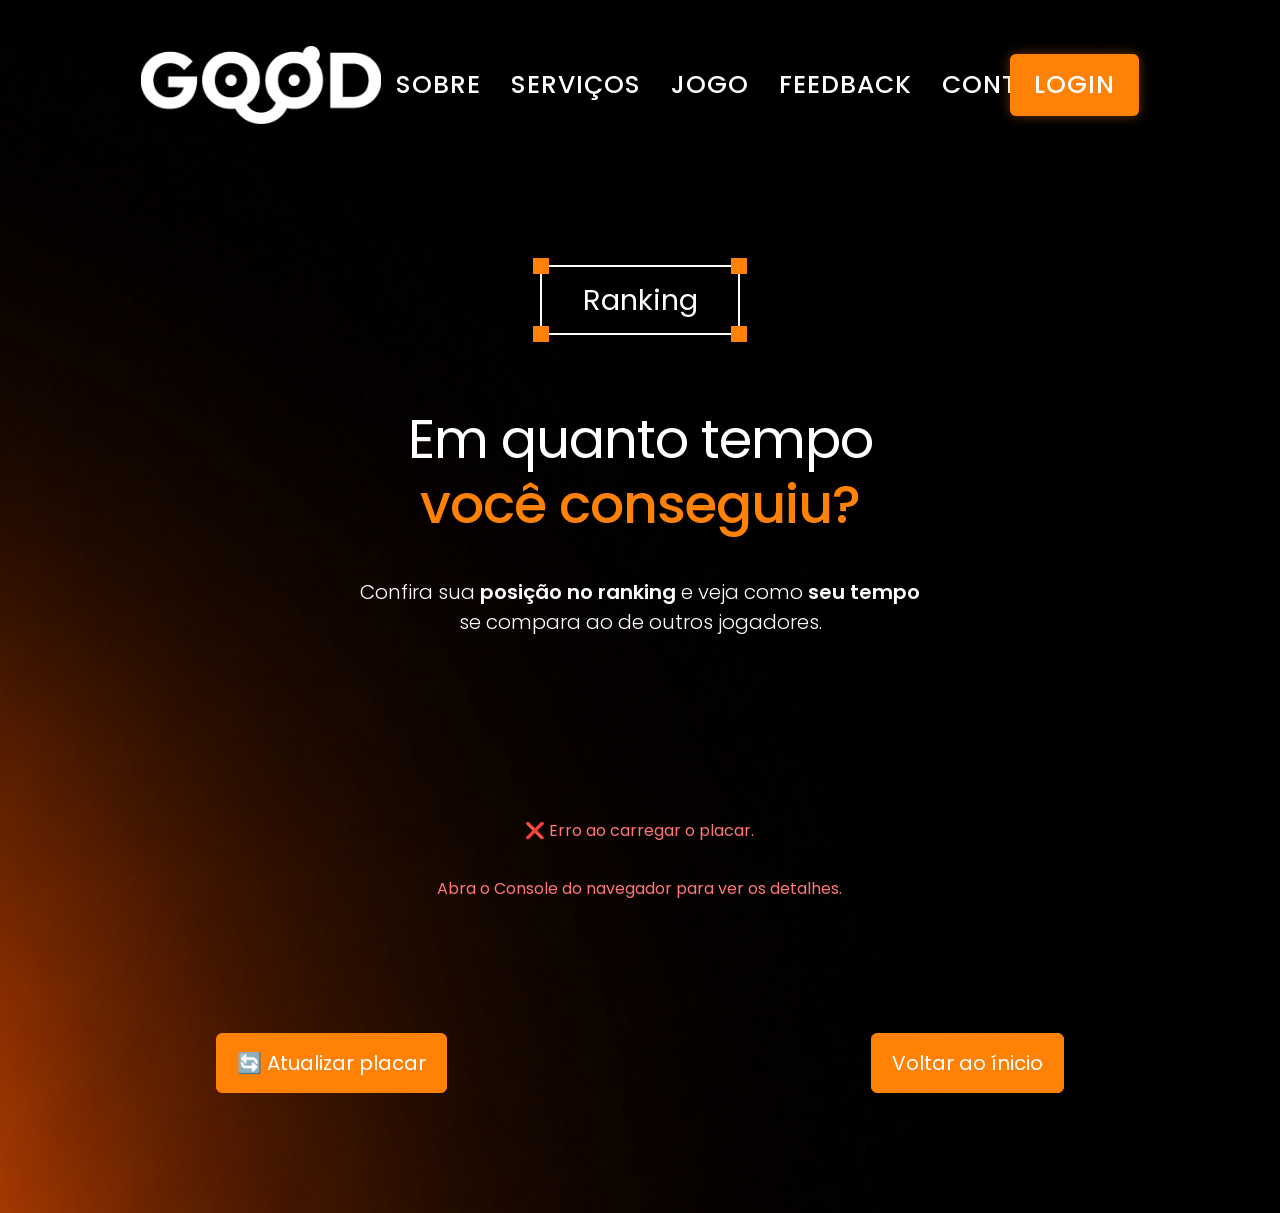
<file: ranking.html>
<!DOCTYPE html>
<html lang="pt-br">

<head>
    <meta charset="UTF-8">
    <meta name="viewport" content="width=device-width, initial-scale=1.0">
    <title>Ranking | Agência Good</title>
    <link rel="shortcut icon" href="./Svg/Favicon.svg" type="image/x-icon">
    <link rel="stylesheet" href="ranking.css">
    <script src="ranking.js" defer></script>
</head>

<body>

    <!-- ------- MENU ------- -->
    <header class="container-grid">
        <img src="./Svg/Logo.svg" alt="Logo Agência Good">

        <nav class="menu">
            <a href="#">Sobre</a>
            <a href="#">Serviços</a>
            <a href="#">Jogo</a>
            <a href="#">Feedback</a>
            <a href="#">Contato</a>
        </nav>

        <div class="btn-login">
            <p>Login</p>
        </div>
    </header>

    <!-- ------- RANKING ------- -->
    <section class="ranking">
        <div class="ranking-texto">

            <div class="titulo-secao">
                <span>Ranking</span>
            </div>

            <h1>
                Em quanto tempo<br>
                <span>você conseguiu?</span>
            </h1>

            <p>
                Confira sua <strong>posição no ranking</strong> e veja como
                <strong>seu tempo</strong> se compara ao de outros jogadores.
            </p>

        </div>
    </section>

    <!-- ------- PLACAR ------- -->
    <section class="ranking-placar container-grid">
        <h2>🏆 TOP 10 MELHORES TEMPOS</h2>

        <div class="placar-container">
            <div id="placar-corpo" class="leaderboard-list">

                <div class="mensagem-placar">
                    Carregando tempos...
                </div>

            </div>

            <div class="botoes-placar">

                <button id="botao-atualizar" class="botao-atualizar" type="button">
                   🔄 Atualizar Placar
                </button>

                <a href="index.html" class="botao-inicio">
                    Voltar ao ínicio
                </a>

            </div>

        </div>
    </section>

</body>

</html>
</file>
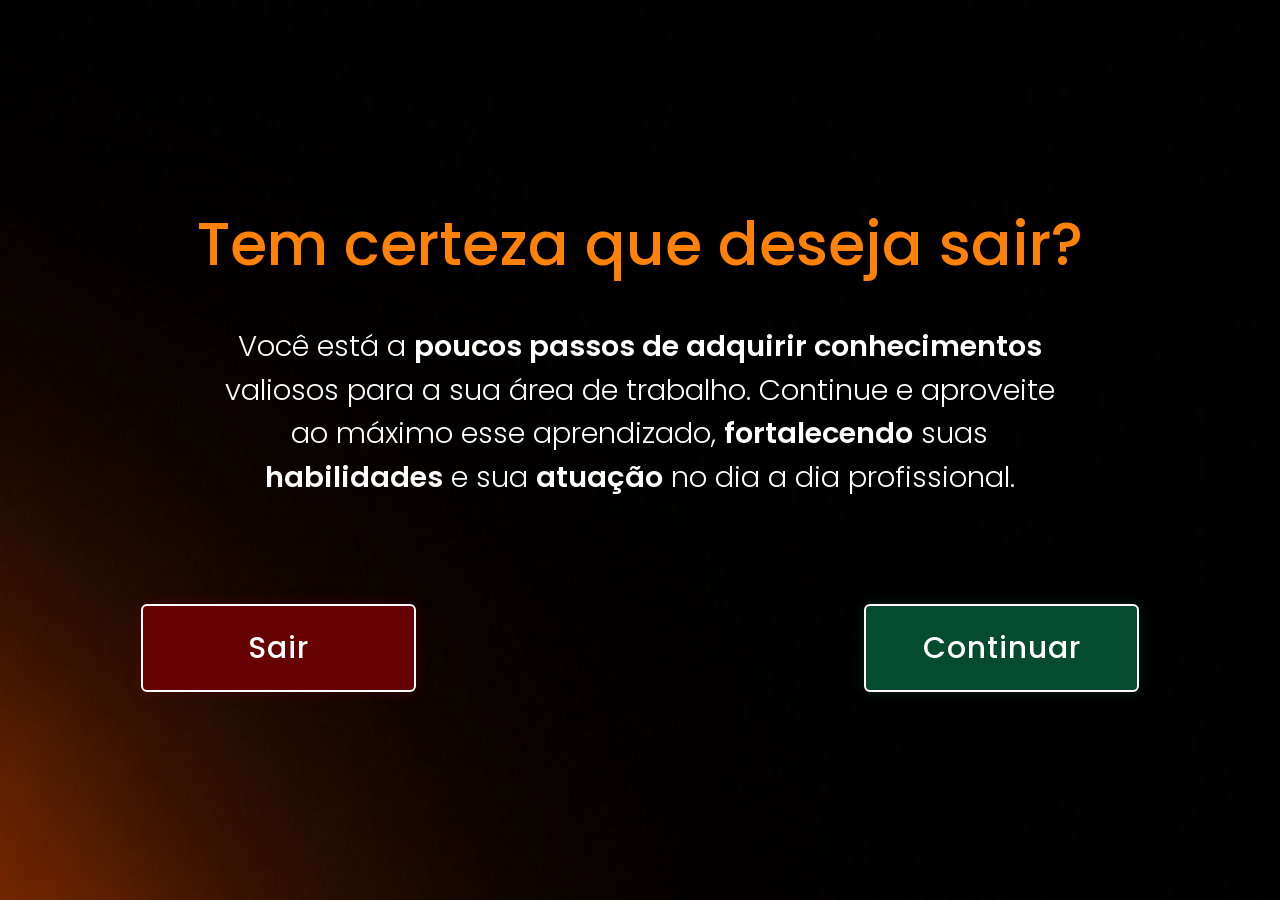
<file: recusa.html>
<!DOCTYPE html>
<html lang="pt-br">

<head>
    <meta charset="UTF-8">
    <meta name="viewport" content="width=device-width, initial-scale=1.0">
    <title>Recusa | Agência Good</title>
    <link rel="shortcut icon" href="./Svg/Favicon.svg" type="image/x-icon">
    <link rel="stylesheet" href="recusa.css">
</head>

<body>

    <section class="recusa">
        <div class="recusa-conteudo container-grid">

            <h1>Tem certeza que deseja sair?</h1>

            <p>
                Você está a <strong>poucos passos de adquirir conhecimentos</strong>
                valiosos para a sua área de trabalho. Continue e
                aproveite ao máximo esse aprendizado, <strong>fortalecendo</strong>
                suas <strong>habilidades</strong> e sua <strong>atuação</strong> no dia a dia
                profissional.
            </p>

            <div class="recusa-botoes">
                <a href="index.html" class="btn-sair">Sair</a>
                <a href="jogo.html" class="btn-continuar">Continuar</a>
            </div>

        </div>
    </section>

</body>

</html>
</file>
<file: style.css>
@import url('https://fonts.googleapis.com/css2?family=Poppins:ital,wght@0,100;0,200;0,300;0,400;0,500;0,600;0,700;0,800;0,900;1,100;1,200;1,300;1,400;1,500;1,600;1,700;1,800;1,900&display=swap');

/* ------- RESET CSS ------- */
* {
    margin: 0;
    padding: 0;
    box-sizing: border-box;
}

:root {
    --footer: #0B0B0B;
    --preto: #212529;
    --laranja: #FF8105;
    --cinza: #E9ECEF;
}

.container-grid {
    width: 78%;
    max-width: 1280px;
    margin: 0 auto;
}

body {
    width: 100%;
    overflow-x: hidden;
    background-image: url(./Img/FundoSite.png);
    background-size: cover;
    background-repeat: no-repeat;
}

/* ------- MENU ------- */
header {
    height: 170px;
    display: flex;
    justify-content: space-between;
    align-items: center;
}

header img {
    width: 240px;
}

.menu {
    max-width: 900px;
    width: 60%;
    display: flex;
    justify-content: space-between;
    gap: 30px;
}

.menu a {
    font-size: 25px;
    font-family: "Poppins", sans-serif;
    font-weight: 500;
    color: #FFFFFF;
    text-decoration: none;
    text-transform: uppercase;
    letter-spacing: 1px;
    transition: 0.3s ease;
}

.menu a:hover {
    color: var(--laranja);
}

.btn-login {
    display: flex;
    align-items: center;
    background: var(--laranja);
    color: #FFFFFF;

    padding: 12px 24px;
    border-radius: 6px;

    font-family: "Poppins";
    letter-spacing: 1px;
    font-size: 25px;
    font-weight: 500;
    text-transform: uppercase;

    cursor: pointer;
    transition: 0.3s ease;

    box-shadow: 0 0 12px rgba(255, 129, 5, 0.4);
}

.btn-login:hover {
    box-shadow: 0 0 20px rgba(255, 129, 5, 0.8);
    transform: translateY(-3px);
}

/* ------- INÍCIO ------- */
.inicio {
    margin-top: 150px;
    display: flex;
    align-items: center;
}

.inicio-conteudo {
    display: flex;
    align-items: center;
    justify-content: space-between;
    gap: 60px;
}

.inicio-texto {
    width: 55%;
    position: relative;
    z-index: 2;
}

.inicio-texto h1 {
    font-family: "Poppins", sans-serif;
    font-size: clamp(50px, 4.2vw, 72px);
    line-height: 1.15;
    font-weight: 400;
    letter-spacing: -1px;
    color: #FFFFFF;
}

.inicio-texto h1 span {
    color: var(--laranja);
}

.inicio-texto p {
    max-width: 720px;
    margin-top: 35px;

    font-family: "Poppins", sans-serif;
    font-size: 22px;
    line-height: 1.9;
    font-weight: 300;
    color: #FFFFFF;
}

.inicio-texto p strong {
    font-weight: 500;
}

.inicio-botoes {
    display: flex;
    align-items: center;
    gap: 65px;
    margin-top: 50px;
}

.inicio-botoes a {
    display: flex;
    align-items: center;
    justify-content: center;
    height: 68px;
    padding: 0 28px;
    border-radius: 10px;

    font-family: "Poppins", sans-serif;
    font-size: 22px;
    font-weight: 300;
    text-decoration: none;
    transition: 0.3s ease;
}

.btn-principal {
    min-width: 245px;

    background: var(--laranja);
    color: #FFFFFF;
    box-shadow: 0 0 15px rgba(255, 129, 5, 0.25);
}

.btn-principal:hover {
    transform: translateY(-3px);
    box-shadow: 0 0 25px rgba(255, 129, 5, 0.55);
}

.btn-secundario {
    min-width: 345px;

    color: var(--laranja);
    border: 2px solid var(--laranja);
}

.btn-secundario:hover {
    background: var(--laranja);
    color: #FFFFFF;
    transform: translateY(-3px);
}

.inicio-imagem {
    display: flex;
    align-items: center;
    justify-content: center;
    position: relative;
    z-index: 1;
}

.inicio-imagem img {
    width: 100%;
    height: auto;
    object-fit: contain;
    transform: translateX(20px);
}

/* ------- QUEM SOMOS ------- */
.quem-somos {
    margin-top: 150px;
    width: 100%;
    min-height: 700px;

    display: flex;
    align-items: center;
}

.quem-somos-conteudo {
    display: flex;
    flex-direction: column;
    align-items: center;
    text-align: center;
}

.titulo-secao {
    position: relative;
    width: 285px;
    height: 70px;
    display: flex;
    align-items: center;
    justify-content: center;

    margin-bottom: 48px;
    border: 2px solid #FFFFFF;
}

.titulo-secao span {
    font-family: "Poppins", sans-serif;
    font-size: 29px;
    font-weight: 400;
    color: #FFFFFF;
}


/* ------- COMO FIZ OS QUADRADOS LARANJAS ------- */
.titulo-secao::before,
.titulo-secao::after,
.titulo-secao span::before,
.titulo-secao span::after {
    content: "";
    position: absolute;
    width: 16px;
    height: 16px;
    background: var(--laranja);
}

.titulo-secao::before {
    top: -9px;
    left: -9px;
}

.titulo-secao::after {
    top: -9px;
    right: -9px;
}

.titulo-secao span::before {
    bottom: -9px;
    left: -9px;
}

.titulo-secao span::after {
    bottom: -9px;
    right: -9px;
}

.quem-somos h2 {
    font-family: "Poppins", sans-serif;
    font-size: clamp(50px, 4.2vw, 72px);
    line-height: 1.15;


    font-weight: 400;
    letter-spacing: -1px;
    color: #FFFFFF;
}

.quem-somos h2 span {
    color: var(--laranja);
    font-weight: 500;
}

.quem-somos p {
    width: 80%;
    max-width: 900px;
    margin-top: 40px;

    font-family: "Poppins", sans-serif;
    font-size: 22px;
    line-height: 1.65;
    font-weight: 300;
    color: #FFFFFF;
}

.quem-somos p strong {
    font-weight: 600;
}

.resultados {
    width: 100%;
    min-height: 320px;
    margin-top: -100px;
    display: flex;
    align-items: center;
}

.resultados-conteudo {
    display: grid;
    grid-template-columns: repeat(3, 1fr);
    align-items: center;
    gap: 70px;
}

.resultado-item {
    display: flex;
    align-items: center;
    justify-content: center;
    gap: 25px;
}

.resultado-icone {
    width: 100px;
    height: 100px;

    flex-shrink: 0;

    display: flex;
    align-items: center;
    justify-content: center;

    border: 2px solid #FFFFFF;
    border-radius: 50%;
}

.resultado-icone svg {
    width: 58px;
    height: 58px;

    fill: var(--laranja);
}

.resultado-numero {
    font-family: "Poppins", sans-serif;
    font-size: clamp(55px, 5vw, 78px);
    line-height: 0.95;
    font-weight: 500;

    color: #FFFFFF;
    white-space: nowrap;
}

.resultado-numero span {
    font-size: 0.55em;
    font-weight: 500;
    margin-left: 5px;
}

.resultado-info p {
    margin-top: 8px;

    font-family: "Poppins", sans-serif;
    font-size: 19px;
    line-height: 1.2;
    font-weight: 400;

    color: #FFFFFF;
    white-space: nowrap;
    text-transform: uppercase;
}

/* ------- NOSSA EQUIPE ------- */
.equipe-conteudo {
    margin-top: 150px;
    display: flex;
    flex-direction: column;
    align-items: center;
    text-align: center;
}

.equipe .titulo-secao {
    margin-bottom: 70px;
}

.equipe h2 {
    font-family: "Poppins", sans-serif;
    font-size: clamp(50px, 4.2vw, 72px);
    line-height: 1.15;

    font-weight: 400;
    letter-spacing: -1px;
    color: #FFFFFF;
}

.equipe h2 span {
    color: var(--laranja);
    font-weight: 500;
}

/* ------- CARROSSEL ------- */
.equipe-carrossel {
    position: relative;
    width: 100%;
    margin-top: 100px;
    overflow: hidden;
    border: 3px solid var(--laranja);
    border-radius: 10px;
    aspect-ratio: 16 / 9;
}

/* ÁREA DOS SLIDES */
.equipe-slides {
    position: relative;
    width: 100%;
    height: 100%;
}


/* CADA SLIDE FICA SOBRE O OUTRO */
.equipe-slide {
    position: absolute;
    inset: 0;
    width: 100%;
    height: 100%;
    opacity: 0;
    animation: equipeSlide 35s infinite;
}

.equipe-slide img {
    width: 100%;
    height: 100%;

    display: block;
    object-fit: cover;
}

/* ------- TEMPO DE CADA SLIDE ------- */
.equipe-slide:nth-child(1) {
    animation-delay: 0s;
}

.equipe-slide:nth-child(2) {
    animation-delay: 5s;
}

.equipe-slide:nth-child(3) {
    animation-delay: 10s;
}

.equipe-slide:nth-child(4) {
    animation-delay: 15s;
}

.equipe-slide:nth-child(5) {
    animation-delay: 20s;
}

.equipe-slide:nth-child(6) {
    animation-delay: 25s;
}

.equipe-slide:nth-child(7) {
    animation-delay: 30s;
}


/* ------- ANIMAÇÃO DOS SLIDES ------- */
@keyframes equipeSlide {

    0% {
        opacity: 0;
    }

    2% {
        opacity: 1;
    }

    14% {
        opacity: 1;
    }

    16% {
        opacity: 0;
    }

    100% {
        opacity: 0;
    }

}

/* ------- INDICADORES ------- */
.equipe-indicadores {
    display: flex;
    justify-content: center;
    align-items: center;
    gap: 8px;
    margin-top: 65px;
}

.indicador {
    width: 65px;
    height: 11px;

    display: block;

    border-radius: 4px;

    background: #D9D9D9;

    animation: indicadorAtivo 35s infinite;
}

/* ------- INDICADOR 01 ------- */
.indicador:nth-child(1) {
    animation-delay: 0s;
}

/* ------- INDICADOR 02 ------- */
.indicador:nth-child(2) {
    animation-delay: 5s;
}

/* ------- INDICADOR 03 ------- */
.indicador:nth-child(3) {
    animation-delay: 10s;
}

/* ------- INDICADOR 04 ------- */
.indicador:nth-child(4) {
    animation-delay: 15s;
}

/* ------- INDICADOR 05 ------- */
.indicador:nth-child(5) {
    animation-delay: 20s;
}

/* ------- INDICADOR 06 ------- */
.indicador:nth-child(6) {
    animation-delay: 25s;
}

/* ------- INDICADOR 07 ------- */
.indicador:nth-child(7) {
    animation-delay: 30s;
}

/* ------- ANIMAÇÃO DOS INDICADORES ------- */
@keyframes indicadorAtivo {

    0% {
        background: var(--laranja);
    }

    14% {
        background: var(--laranja);
    }

    16% {
        background: #D9D9D9;
    }

    100% {
        background: #D9D9D9;
    }
}

/* ------- SERVIÇOS ------- */
.especializacao {
    margin-top: 150px;
    width: 100%;

    display: flex;
    align-items: center;
    justify-content: center;
}

.especializacao-conteudo {
    display: flex;
    flex-direction: column;
    align-items: center;
    text-align: center;
}

.especializacao .titulo-secao {
    width: 415px;
    margin-bottom: 85px;
}

.especializacao h2 {
    font-family: "Poppins", sans-serif;
    font-size: clamp(50px, 4.2vw, 72px);
    line-height: 1.15;
    font-weight: 400;
    letter-spacing: -1px;
    color: #FFFFFF;
}

.especializacao h2 span {
    color: var(--laranja);
    font-weight: 500;
}

.servicos {
    width: 100%;
    overflow: hidden;
}

.servicos>.container-grid {
    padding-top: 90px;
    padding-bottom: 90px;
}

.servicos-cards {
    display: grid;
    grid-template-columns: repeat(3, 1fr);
    gap: 34px 44px;
}

.servico-card {
    position: relative;
    min-height: 350px;
    padding: 42px 42px 32px;

    background: #1C1C1C;
    border: 1px solid rgba(255, 255, 255, 0.7);
    border-radius: 8px;

    display: flex;
    flex-direction: column;

    transition:
        background 0.3s ease,
        border-color 0.3s ease;
}

/* -- BARRINHA LARANJA -- */
.servico-card::before {
    position: absolute;
    left: -10px;
    top: 38px;
    width: 10px;
    height: 110px;

    background: var(--laranja);
    border-radius: 8px 0 0 8px;
    box-shadow: 0 0 15px rgba(255, 129, 5, 0.7);
}

.servico-card img {
    width: 65px;
    height: 65px;
    object-fit: contain;
    margin-bottom: 28px;
}

.servico-card h3 {
    margin: 0 0 14px;
    font-family: "Poppins", sans-serif;
    font-size: 30px;
    font-weight: 500;

    color: #FFFFFF;
}

.servico-card p {
    margin: 0;
    max-width: 450px;
    font-family: "Poppins", sans-serif;
    font-size: 18px;
    line-height: 1.5;
    font-weight: 300;

    color: #FFFFFF;
}

.servico-card a {
    margin-top: auto;

    font-family: "Poppins", sans-serif;
    font-size: 17px;
    font-weight: 300;

    color: #FFFFFF;
    text-decoration: none;
}

.servico-card a span {
    color: var(--laranja);
    margin-left: 8px;
}

.servico-card:hover {
    background: rgba(255, 129, 5, 0.28);
    border-color: rgba(255, 255, 255, 0.85);
}

/* ------- CARROSEL FAIXA ------- */
.servicos-carrossel {
    width: 100%;
    overflow: hidden;

    background: var(--laranja);
}

.servicos-carrossel-conteudo {
    display: flex;
    align-items: center;
    width: max-content;
    gap: 45px;
    padding: 14px 0;
    animation: servicosLoop 25s linear infinite;
}

.servicos-carrossel span {
    white-space: nowrap;
    font-family: "Poppins", sans-serif;
    font-size: 28px;
    font-weight: 500;

    color: #FFFFFF;
}

.servicos-carrossel img {
    width: 45px;
    height: 45px;
    object-fit: contain;
    flex-shrink: 0;
}

/* -- MOVIMENTO -- */
@keyframes servicosLoop {
    from {
        transform: translateX(0);
    }

    to {
        transform: translateX(-50%);
    }
}

/* ------- NOSSA EXPERIÊNCIA ------- */
.experiencia-conteudo {
    margin-top: 150px;
    display: flex;
    flex-direction: column;
    align-items: center;
    text-align: center;
}

.experiencia .titulo-secao {
    margin-bottom: 70px;
    font-size: 14px;
    width: 350px;
}

.experiencia h2 {
    font-family: "Poppins", sans-serif;
    font-size: clamp(50px, 4.2vw, 72px);
    line-height: 1.15;
    font-weight: 400;
    letter-spacing: -1px;
    color: #FFFFFF;
}

.experiencia h2 span {
    color: var(--laranja);
    font-weight: 500;
}

.experiencia p {
    width: 80%;
    max-width: 650px;
    margin-top: 40px;

    font-family: "Poppins", sans-serif;
    font-size: 22px;
    line-height: 1.65;
    font-weight: 300;
    color: #FFFFFF;
}

.experiencia p strong {
    font-weight: 600;
}

.experiencia-botao {
    display: inline-flex;
    align-items: center;
    justify-content: center;

    margin-top: 50px;
    padding: 12px 36px;

    background-color: var(--laranja);
    color: #FFFFFF;

    font-family: "Poppins", sans-serif;
    font-size: 18px;
    font-weight: 300;

    text-decoration: none;
    border-radius: 5px;

    transition: 0.3s ease;
}

.experiencia-botao:hover {
    box-shadow: 0 0 20px rgba(255, 129, 5, 0.8);
    transform: translateY(-3px);
}

.experiencia-jogo {
    width: 100%;
    display: flex;
    justify-content: center;
    margin-top: 35px;
}

.jogo-imagem img {
    width: 1400px;
    height: auto;
    display: block;
}

.experiencia-itens {
    width: 100%;
    max-width: 1200px;

    display: grid;
    grid-template-columns: repeat(4, 1fr);
    gap: 70px;
}

.experiencia-item {
    display: flex;
    flex-direction: column;
    align-items: center;
    text-align: center;
}

.experiencia-icone {
    width: 85px;
    height: 85px;

    display: flex;
    align-items: center;
    justify-content: center;

    border: 1px solid #FFFFFF;
    border-radius: 50%;

    margin-bottom: 25px;
}

.experiencia-icone img {
    width: 52px;
    height: 52px;
    object-fit: contain;
}

.experiencia-item h3 {
    margin: 0;

    font-family: "Poppins", sans-serif;
    font-size: 21px;
    font-weight: 500;
    color: #FFFFFF;
}

.experiencia-item p {
    width: 100%;
    margin: 12px 0 0;

    font-family: "Poppins", sans-serif;
    font-size: 16px;
    line-height: 1.5;
    font-weight: 300;
    color: #FFFFFF;
}

/* ------- FEEDBACK DE CLIENTES ------- */
.feedback {
    margin-top: 150px;
}

.feedback-conteudo {
    width: 100%;
    display: flex;
    flex-direction: column;
    align-items: center;
    text-align: center;
}

.feedback .titulo-secao {
    margin-bottom: 45px;
    font-size: 14px;
    width: 350px;
    text-align: center;
}

.feedback h2 {
    font-family: "Poppins", sans-serif;
    font-size: clamp(50px, 4.2vw, 72px);
    line-height: 1.15;
    font-weight: 400;
    letter-spacing: -1px;
    color: #FFFFFF;
}

.feedback h2 span {
    color: var(--laranja);
    font-weight: 500;
}

.feedback-cards {
    margin-top: 100px;
    width: 100%;

    display: grid;
    grid-template-columns: repeat(2, 1fr);

    gap: 70px;
    row-gap: 50px;
}

.feedback-card {
    position: relative;

    min-height: 250px;
    padding: 20px;

    background-color: #1C1C1C;

    border: 1px solid #777777;
    border-radius: 4px;

    box-sizing: border-box;
}

.feedback-card::before {
    content: "";
    position: absolute;
    left: -10px;
    top: 15px;
    width: 10px;
    height: 70px;

    background-color: var(--laranja);
    border-radius: 4px 0 0 4px;
    box-shadow: 0 0 10px rgba(255, 129, 5, 0.5);
}

.feedback-topo {
    display: flex;
    align-items: center;
    justify-content: space-between;
}

.feedback-pessoa {
    display: flex;
    align-items: center;
    gap: 12px;
}

.feedback-pessoa>img {
    width: 70px;
    height: 70px;

    object-fit: contain;

    display: block;
    flex-shrink: 0;
}

.feedback-info {
    text-align: left;
}

.feedback-info h3 {
    margin: 0;

    font-family: "Poppins", sans-serif;
    font-size: 20px;
    font-weight: 500;
    color: #FFFFFF;
}

.feedback-info>span {
    display: block;
    margin-top: 2px;

    font-family: "Poppins", sans-serif;
    font-size: 18px;
    font-weight: 300;
    color: #FFFFFF;
}

.feedback-estrelas {
    margin-top: 4px;
    display: flex;
    align-items: center;
    gap: 5px;
}

.feedback-estrelas img {
    width: 100px;
    height: auto;

    display: block;
}

.feedback-estrelas span {
    font-family: "Poppins", sans-serif;
    font-size: 15px;
    font-weight: 300;

    color: #FFFFFF;
}

.feedback-aspas {
    width: 32px;
    height: 32px;
    object-fit: contain;

    display: block;
    flex-shrink: 0;
}

.feedback-card>p {
    margin: 18px 0 0;

    font-family: "Poppins", sans-serif;
    font-size: 18px;
    line-height: 1.5;
    font-weight: 300;
    text-align: left;

    color: #FFFFFF;
}

/* ------- CHAMADA FINAL ------- */
.feedback-final {
    margin-top: 70px;
    width: 100%;
    display: flex;
    align-items: center;
    justify-content: space-between;
}

.feedback-final-texto {
    text-align: left;
}

.feedback-final h3 {
    margin: 0;
    font-family: "Poppins", sans-serif;
    font-size: 36px;
    line-height: 1.15;
    font-weight: 400;

    color: #FFFFFF;
}

.feedback-final h3 span {
    color: var(--laranja);
    font-weight: 500;
}

.feedback-final p {
    margin: 20px 0 0;
    font-family: "Poppins", sans-serif;
    font-size: 16.8px;
    line-height: 1.4;
    font-weight: 300;

    color: #FFFFFF;
}


/* ------- BOTÃO FEEDBACK ------- */

.feedback-botao {
    display: inline-flex;
    align-items: center;
    justify-content: center;
    min-width: 345px;
    height: 68px;
    padding: 0 28px;
    box-sizing: border-box;

    background-color: transparent;
    border: 2px solid var(--laranja);
    border-radius: 8px;
    color: var(--laranja);

    font-family: "Poppins", sans-serif;
    font-size: 22px;
    font-weight: 400;
    text-decoration: none;
    transition: 0.3s ease;
}

.feedback-botao:hover {
    background: var(--laranja);
    color: #FFFFFF;
    transform: translateY(-3px);
}

/* ------- FOOTER ------- */
footer {
    margin-top: 100px;
    background-color: #0B0B0B;
    padding: 50px 0;
    color: #FFFFFF;
    font-family: "Poppins", sans-serif;
    font-weight: 400;
}

.roda-pe {
    display: flex;
    justify-content: space-around;
    align-items: flex-start;
    gap: 80px;
}

.logo-footer {
    max-width: 320px;
    display: flex;
    flex-direction: column;
}

.logo-footer img {
    width: 220px;
    height: auto;
    display: block;
    margin-bottom: 20px;
}

.logo-footer p {
    margin-top: 0;
    font-family: "Poppins", sans-serif;
    font-size: 12.5px;
    font-weight: 400;
    color: #FFFFFF;
    text-align: center;
    text-transform: uppercase;
}

.titulo-footer {
    font-family: "Poppins", sans-serif;
    color: var(--laranja);
    margin-bottom: 20px;
    font-weight: 500;
    text-transform: uppercase;
    font-size: 20px;
}

.navegacao-footer ul li::marker {
    color: #FF8105;
}

.navegacao-footer li {
    margin-bottom: 10px;
    cursor: pointer;
    transition: 0.3s;
}

.navegacao-footer li:hover {
    color: #FFFFFF;
}

.item-contato {
    margin-bottom: 10px;
    display: flex;
    align-items: center;
    justify-content: start;
    gap: 5px;
}

.item-contato svg {
    width: 30px;
    height: 30px;
    color: var(--laranja);
}

.social {
    margin-top: 25px;
    display: flex;
    gap: 35px;
}

.social svg {
    width: 35px;
    height: 35px;
    cursor: pointer;
    fill: #FFFFFF;
    transition: 0.3s ease;
}

.social svg:hover {
    fill: var(--laranja);
}

.copy {
    margin-top: 70px;
    color: #FFFFFF;
    font-family: "Poppins", sans-serif;
    font-size: 18px;
    font-weight: 400;

    opacity: 0.9;
    text-align: center;
}
</file>
<file: jogo.css>
/* ------- RESET CSS ------- */
@import url('https://fonts.googleapis.com/css2?family=Poppins:ital,wght@0,100;0,200;0,300;0,400;0,500;0,600;0,700;0,800;0,900;1,100;1,200;1,300;1,400;1,500;1,600;1,700;1,800;1,900&display=swap');

* {
    margin: 0;
    padding: 0;
    box-sizing: border-box;
}

:root {
    --footer: #0B0B0B;
    --preto: #212529;
    --laranja: #FF8105;
    --cinza: #E9ECEF;
    --verde: #054B30;
    --vermelho: #660202;
}

.container-grid {
    width: 78%;
    max-width: 1280px;
    margin: 0 auto;
}

body {
    width: 100%;
    overflow-x: hidden;
    background-image: url(./Img/FundoSite.png);
    background-size: cover;
    background-repeat: no-repeat;
}

/* ------- MENU ------- */
header {
    height: 170px;
    display: flex;
    justify-content: space-between;
    align-items: center;
}

header img {
    width: 240px;
}

.menu {
    max-width: 900px;
    width: 60%;
    display: flex;
    justify-content: space-between;
    gap: 30px;
}

.menu a {
    font-size: 25px;
    font-family: "Poppins", sans-serif;
    font-weight: 500;
    color: #FFFFFF;
    text-decoration: none;
    text-transform: uppercase;
    letter-spacing: 1px;
    transition: 0.3s ease;
}

.menu a:hover {
    color: var(--laranja);
}

.btn-login {
    display: flex;
    align-items: center;
    background: var(--laranja);
    color: #FFFFFF;

    padding: 12px 24px;
    border-radius: 6px;

    font-family: "Poppins";
    letter-spacing: 1px;
    font-size: 25px;
    font-weight: 500;
    text-transform: uppercase;

    cursor: pointer;
    transition: 0.3s ease;

    box-shadow: 0 0 12px rgba(255, 129, 5, 0.4);
}

.btn-login:hover {
    box-shadow: 0 0 20px rgba(255, 129, 5, 0.8);
    transform: translateY(-3px);
}

.jogo-texto {
    width: 100%;
    display: flex;
    flex-direction: column;
    align-items: center;
    text-align: center;
    padding-top: 95px;
}

.jogo .titulo-secao {
    position: relative;
    width: 285px;
    height: 70px;
    display: flex;
    align-items: center;
    justify-content: center;

    margin-bottom: 48px;
    border: 2px solid #FFFFFF;
}

.jogo .titulo-secao span {
    font-family: "Poppins", sans-serif;
    font-size: 29px;
    font-weight: 400;
    color: #FFFFFF;
}

/* ------- COMO FIZ OS QUADRADOS LARANJAS ------- */
.jogo .titulo-secao::before,
.jogo .titulo-secao::after,
.jogo .titulo-secao span::before,
.jogo .titulo-secao span::after {
    content: "";
    position: absolute;
    width: 16px;
    height: 16px;
    background: var(--laranja);
}

.jogo .titulo-secao::before {
    top: -9px;
    left: -9px;
}

.jogo .titulo-secao::after {
    top: -9px;
    right: -9px;
}

.jogo .titulo-secao span::before {
    bottom: -9px;
    left: -9px;
}

.jogo .titulo-secao span::after {
    bottom: -9px;
    right: -9px;
}

.jogo h1 {
    margin-top: 25px;

    font-family: "Poppins", sans-serif;
    font-size: clamp(50px, 4.2vw, 72px);
    line-height: 1.2;

    font-weight: 400;
    letter-spacing: -1px;
    color: #FFFFFF;
}

.jogo h1 span {
    color: var(--laranja);
    font-weight: 500;
}

.jogo-texto>p {
    width: 80%;
    max-width: 570px;
    margin-top: 40px;

    font-family: "Poppins", sans-serif;
    font-size: 20px;
    line-height: 1.5;
    font-weight: 300;
    color: #FFFFFF;
}

.jogo-texto>p strong {
    font-weight: 600;
}

.construct {
    margin-top: 150px;
    height: 560px;
    width: 100%;

    margin-bottom: 80px;
    border-radius: 28px;

    overflow: hidden;
    border: 2px solid var(--laranja);

    box-shadow:
        0 0 60px rgba(255, 129, 5, 0.5);

    background: #000000;
}

.botoes-pergunta {
    margin-top: 35px;
    margin-bottom: 120px;

    display: flex;
    justify-content: space-between;
    align-items: center;
}

.btn-sair,
.btn-avancar {
    display: flex;
    align-items: center;
    justify-content: center;

    text-decoration: none;

    width: 170px;
    height: 60px;

    border-radius: 6px;
    border: 2px solid #FFFFFF;

    color: #FFFFFF;

    font-family: "Poppins", sans-serif;
    font-size: 22px;
    font-weight: 500;
    letter-spacing: 1px;

    cursor: pointer;
    
    transition:
        0.3s ease,
        transform 0.2s ease,
        box-shadow 0.3s ease;
}

.btn-sair {
    background: var(--vermelho);

    box-shadow:
        0 0 12px rgba(102, 2, 2, 0.5);
}

.btn-avancar {
    background: var(--verde);

    box-shadow:
        0 0 12px rgba(5, 75, 48, 0.5);
}

.btn-sair:hover {
    transform: translateY(-3px);

    box-shadow:
        0 0 18px rgba(255, 255, 255, 0.2),
        0 0 22px rgba(255, 255, 255, 0.8);
}

.btn-avancar:hover {
    transform: translateY(-3px);

    box-shadow:
        0 0 18px rgba(255, 255, 255, 0.2),
        0 0 22px rgba(255, 255, 255, 0.8);
}

.btn-sair:active,
.btn-avancar:active {
    transform: scale(0.97);
}


/* ------- FOOTER ------- */
footer {
    background-color: #0B0B0B;
    padding: 50px 0;
    color: #FFFFFF;
    font-family: "Poppins", sans-serif;
    font-weight: 400;
}

.roda-pe {
    display: flex;
    justify-content: space-around;
    align-items: flex-start;
    gap: 80px;
}

.logo-footer {
    max-width: 320px;
    display: flex;
    flex-direction: column;
}

.logo-footer img {
    width: 220px;
    height: auto;
    display: block;
    margin-bottom: 20px;
}

.logo-footer p {
    margin-top: 0;
    font-family: "Poppins", sans-serif;
    font-size: 12.5px;
    font-weight: 400;
    color: #FFFFFF;
    text-align: center;
    text-transform: uppercase;
}

.titulo-footer {
    font-family: "Poppins", sans-serif;
    color: var(--laranja);
    margin-bottom: 20px;
    font-weight: 500;
    text-transform: uppercase;
    font-size: 20px;
}

.navegacao-footer ul li::marker {
    color: #FF8105;
}

.navegacao-footer li {
    margin-bottom: 10px;
    cursor: pointer;
    transition: 0.3s;
}

.navegacao-footer li:hover {
    color: #FFFFFF;
}

.item-contato {
    margin-bottom: 10px;
    display: flex;
    align-items: center;
    justify-content: start;
    gap: 5px;
}

.item-contato svg {
    width: 30px;
    height: 30px;
    color: var(--laranja);
}

.social {
    margin-top: 25px;
    display: flex;
    gap: 35px;
}

.social svg {
    width: 35px;
    height: 35px;
    cursor: pointer;
    fill: #FFFFFF;
    transition: 0.3s ease;
}

.social svg:hover {
    fill: var(--laranja);
}

.copy {
    margin-top: 70px;
    color: #FFFFFF;
    font-family: "Poppins", sans-serif;
    font-size: 18px;
    font-weight: 400;

    opacity: 0.9;
    text-align: center;
}
</file>
<file: ranking.css>
/* ------- RESET CSS ------- */
@import url('https://fonts.googleapis.com/css2?family=Poppins:ital,wght@0,100;0,200;0,300;0,400;0,500;0,600;0,700;0,800;0,900;1,100;1,200;1,300;1,400;1,500;1,600;1,700;1,800;1,900&display=swap');

* {
    margin: 0;
    padding: 0;
    box-sizing: border-box;
}

:root {
    --footer: #0B0B0B;
    --preto: #212529;
    --laranja: #FF8105;
    --cinza: #E9ECEF;
    --verde: #054B30;
    --vermelho: #660202;
}

.container-grid {
    width: 78%;
    max-width: 1280px;
    margin: 0 auto;
}

body {
    width: 100%;
    overflow-x: hidden;
    background-image: url(./Img/FundoSite.png);
    background-size: cover;
    background-repeat: no-repeat;
}

/* ------- MENU ------- */
header {
    height: 170px;
    display: flex;
    justify-content: space-between;
    align-items: center;
}

header img {
    width: 240px;
}

.menu {
    max-width: 900px;
    width: 60%;
    display: flex;
    justify-content: space-between;
    gap: 30px;
}

.menu a {
    font-size: 25px;
    font-family: "Poppins", sans-serif;
    font-weight: 500;
    color: #FFFFFF;
    text-decoration: none;
    text-transform: uppercase;
    letter-spacing: 1px;
    transition: 0.3s ease;
}

.menu a:hover {
    color: var(--laranja);
}

.btn-login {
    display: flex;
    align-items: center;
    background: var(--laranja);
    color: #FFFFFF;

    padding: 12px 24px;
    border-radius: 6px;

    font-family: "Poppins";
    letter-spacing: 1px;
    font-size: 25px;
    font-weight: 500;
    text-transform: uppercase;

    cursor: pointer;
    transition: 0.3s ease;

    box-shadow: 0 0 12px rgba(255, 129, 5, 0.4);
}

.btn-login:hover {
    box-shadow: 0 0 20px rgba(255, 129, 5, 0.8);
    transform: translateY(-3px);
}

/* ------- RANKING ------- */
.ranking-texto {
    width: 100%;
    display: flex;
    flex-direction: column;
    align-items: center;
    text-align: center;
    padding-top: 95px;
}

.ranking .titulo-secao {
    position: relative;
    width: 200px;
    height: 70px;
    display: flex;
    align-items: center;
    justify-content: center;

    margin-bottom: 48px;
    border: 2px solid #FFFFFF;

}

.ranking .titulo-secao span {
    font-family: "Poppins", sans-serif;
    font-size: 29px;
    font-weight: 400;
    color: #FFFFFF;
}

/* ------- QUADRADOS LARANJAS ------- */
.ranking .titulo-secao::before,
.ranking .titulo-secao::after,
.ranking .titulo-secao span::before,
.ranking .titulo-secao span::after {
    content: "";
    position: absolute;
    width: 16px;
    height: 16px;
    background: var(--laranja);
}

.ranking .titulo-secao::before {
    top: -9px;
    left: -9px;
}

.ranking .titulo-secao::after {
    top: -9px;
    right: -9px;
}

.ranking .titulo-secao span::before {
    bottom: -9px;
    left: -9px;
}

.ranking .titulo-secao span::after {
    bottom: -9px;
    right: -9px;
}

.ranking h1 {
    margin-top: 25px;

    font-family: "Poppins", sans-serif;
    font-size: clamp(50px, 4.2vw, 72px);
    line-height: 1.2;

    font-weight: 400;
    letter-spacing: -1px;
    color: #FFFFFF;

}

.ranking h1 span {
    color: var(--laranja);
    font-weight: 500;
}

.ranking-texto>p {
    width: 80%;
    max-width: 570px;
    margin-top: 40px;

    font-family: "Poppins", sans-serif;
    font-size: 20px;
    line-height: 1.5;
    font-weight: 300;
    color: #FFFFFF;

}

.ranking-texto>p strong {
    font-weight: 600;
}

/* ------- PLACAR ------- */
.ranking-placar {
    display: flex;
    flex-direction: column;
    align-items: center;
    margin-top: 150px;
    margin-bottom: 120px;
}

.ranking-placar h2 {
    display: none;
}

.placar-container {
    width: 100%;
    padding: 0;
    border: none;
    border-radius: 0;
    background: transparent;
    box-shadow: none;
}

.leaderboard-list {
    display: flex;
    flex-direction: column;
    align-items: center;
    gap: 14px;
    width: 100%;
}

.mensagem-placar {
    width: 100%;
    padding: 30px 15px;
    font-family: "Poppins", sans-serif;
    font-size: 16px;
    font-weight: 400;
    color: #FFFFFF;
    text-align: center;
    line-height: 1.8;
}

.mensagem-placar.erro {
    color: #ff7777;
}

.leaderboard-row {
    display: flex;
    align-items: center;
    width: 85%;
    min-height: 100px;
    padding: 18px 28px;
    gap: 0;
    margin: 0 auto;

    background: rgba(83, 39, 0, 0.55);
    border: 1px solid var(--laranja);
    border-radius: 4px;

    transition: 0.3s ease;
}

.leaderboard-row:hover {
    background: rgba(105, 49, 0, 0.65);
    box-shadow: 0 0 18px rgba(255, 129, 5, 0.15);
    transform: translateY(-2px);
}

.rank-container {
    display: flex;
    align-items: center;
    justify-content: center;
    position: relative;
    flex-shrink: 0;
    width: 45px;
    min-width: 45px;
    height: 65px;
    margin-right: 20px;
}

.shield {
    display: flex;
    align-items: center;
    justify-content: center;
    width: auto;
    height: auto;
    border: none;
    clip-path: none;
    background: transparent;
}

.rank-number {
    display: block;
    font-family: "Poppins", sans-serif;
    font-size: 30px;
    font-weight: 500;
    color: #FFFFFF;
}

.crown {
    display: none;
}

.stars {
    display: none;
}

.star {
    color: var(--laranja);
}

.user-info {
    display: flex;
    flex-direction: column;
    align-items: flex-start;
    justify-content: center;
    flex: 1;
    min-width: 0;
    gap: 5px;
    padding-right: 12px;
}

.username {
    font-family: "Poppins", sans-serif;
    font-size: 25px;
    font-weight: 500;
    color: var(--laranja);
    overflow-wrap: anywhere;
}

.divider {
    display: block;
    flex-shrink: 0;
    width: 1px;
    height: 48px;
    background: rgba(255, 255, 255, 0.35);
    margin: 0 14px;
}

.performance {
    display: flex;
    flex-direction: column;
    align-items: center;
    justify-content: center;
    gap: 5px;
    flex-shrink: 0;
    width: 125px;
    min-width: 125px;
    text-align: center;
}

.perf-label {
    font-family: "Poppins", sans-serif;
    font-size: 18px;
    font-weight: 400;
    color: #FFFFFF;
    letter-spacing: 0;
}

.perf-value {
    font-family: "Poppins", sans-serif;
    font-size: 11px;
    font-weight: 500;
    color: var(--laranja);
}

.total-score {
    display: flex;
    flex-direction: column;
    align-items: center;
    justify-content: center;
    flex-shrink: 0;
    width: 145px;
    min-width: 145px;
    gap: 5px;
    text-align: center;
}

.score-number {
    font-family: "Poppins", sans-serif;
    font-size: 21px;
    font-weight: 500;
    color: var(--laranja);
    white-space: nowrap;
    text-align: center;
}

.score-label {
    font-family: "Poppins", sans-serif;
    font-size: 18px;
    font-weight: 400;
    color: #FFFFFF;
    letter-spacing: 0;
    text-align: center;
}

.botoes-placar {
    display: flex;
    justify-content: space-between;
    align-items: center;
    width: 85%;
    margin: 100px auto 0;
}

.botao-atualizar,
.botao-inicio {
    display: inline-flex;
    align-items: center;
    justify-content: center;
    padding: 14px 20px;

    border: 1px solid var(--laranja);
    border-radius: 6px;
    background: var(--laranja);

    font-family: "Poppins", sans-serif;
    font-size: 20px;
    font-weight: 400;
    color: #FFFFFF;
    text-decoration: none;

    cursor: pointer;
    transition: 0.3s ease;
}

.botao-atualizar:hover,
.botao-inicio:hover {
    background: var(--laranja);
    box-shadow: 0 0 22px rgba(255, 129, 5, 0.65);
    transform: translateY(-3px);
}

.botao-atualizar:disabled {
    opacity: 0.6;
    cursor: not-allowed;
    transform: none;
    box-shadow: none;
}
</file>
<file: recusa.css>
/* ------- RESET CSS ------- */
@import url('https://fonts.googleapis.com/css2?family=Poppins:ital,wght@0,100;0,200;0,300;0,400;0,500;0,600;0,700;0,800;0,900;1,100;1,200;1,300;1,400;1,500;1,600;1,700;1,800;1,900&display=swap');

* {
    margin: 0;
    padding: 0;
    box-sizing: border-box;
}

:root {
    --footer: #0B0B0B;
    --preto: #212529;
    --laranja: #FF8105;
    --cinza: #E9ECEF;
    --verde: #054B30;
    --vermelho: #660202;
}

.container-grid {
    width: 78%;
    max-width: 1280px;
    margin: 0 auto;
}

body {
    width: 100%;
    overflow-x: hidden;
    background-image: url(./Img/FundoSite.png);
    background-size: cover;
    background-repeat: no-repeat;
}

/* ------- RECUSA AO CHAMADO ------- */
.recusa {
    width: 100%;
    min-height: 100vh;

    display: flex;
    align-items: center;
    justify-content: center;
}

.recusa-conteudo {
    display: flex;
    flex-direction: column;
    align-items: center;

    text-align: center;
}

.recusa h1 {
    font-family: "Poppins", sans-serif;
    font-size: 60px;
    line-height: 1.2;
    font-weight: 500;

    color: var(--laranja);
}

.recusa p {
    max-width: 850px;
    margin-top: 45px;

    font-family: "Poppins", sans-serif;
    font-size: 29px;
    line-height: 1.5;
    font-weight: 300;

    color: #FFFFFF;
}

.recusa p strong {
    font-weight: 600;
}

.recusa-botoes {
    width: 100%;

    display: flex;
    align-items: center;
    justify-content: space-between;

    margin-top: 105px;
}

.btn-sair,
.btn-continuar {
    display: flex;
    align-items: center;
    justify-content: center;

    text-decoration: none;

    width: 275px;
    height: 88px;

    border-radius: 6px;
    border: 2px solid #FFFFFF;

    color: #FFFFFF;

    font-family: "Poppins", sans-serif;
    font-size: 30px;
    font-weight: 500;
    letter-spacing: 1px;

    cursor: pointer;

    transition:
        0.3s ease,
        transform 0.2s ease,
        box-shadow 0.3s ease;
}


.btn-sair {
    background: var(--vermelho);

    box-shadow:
        0 0 12px rgba(102, 2, 2, 0.5);

}

.btn-continuar {
    background: var(--verde);

    box-shadow:
        0 0 12px rgba(5, 75, 48, 0.5);
}

.btn-sair:hover {
    transform: translateY(-3px);

    box-shadow:
        0 0 18px rgba(255, 255, 255, 0.2),
        0 0 22px rgba(255, 255, 255, 0.8);
}


.btn-continuar:hover {
    transform: translateY(-3px);

    box-shadow:
        0 0 18px rgba(255, 255, 255, 0.2),
        0 0 22px rgba(255, 255, 255, 0.8);
}

.btn-sair:active,
.btn-continuar:active {
    transform: scale(0.97);
}
</file>
